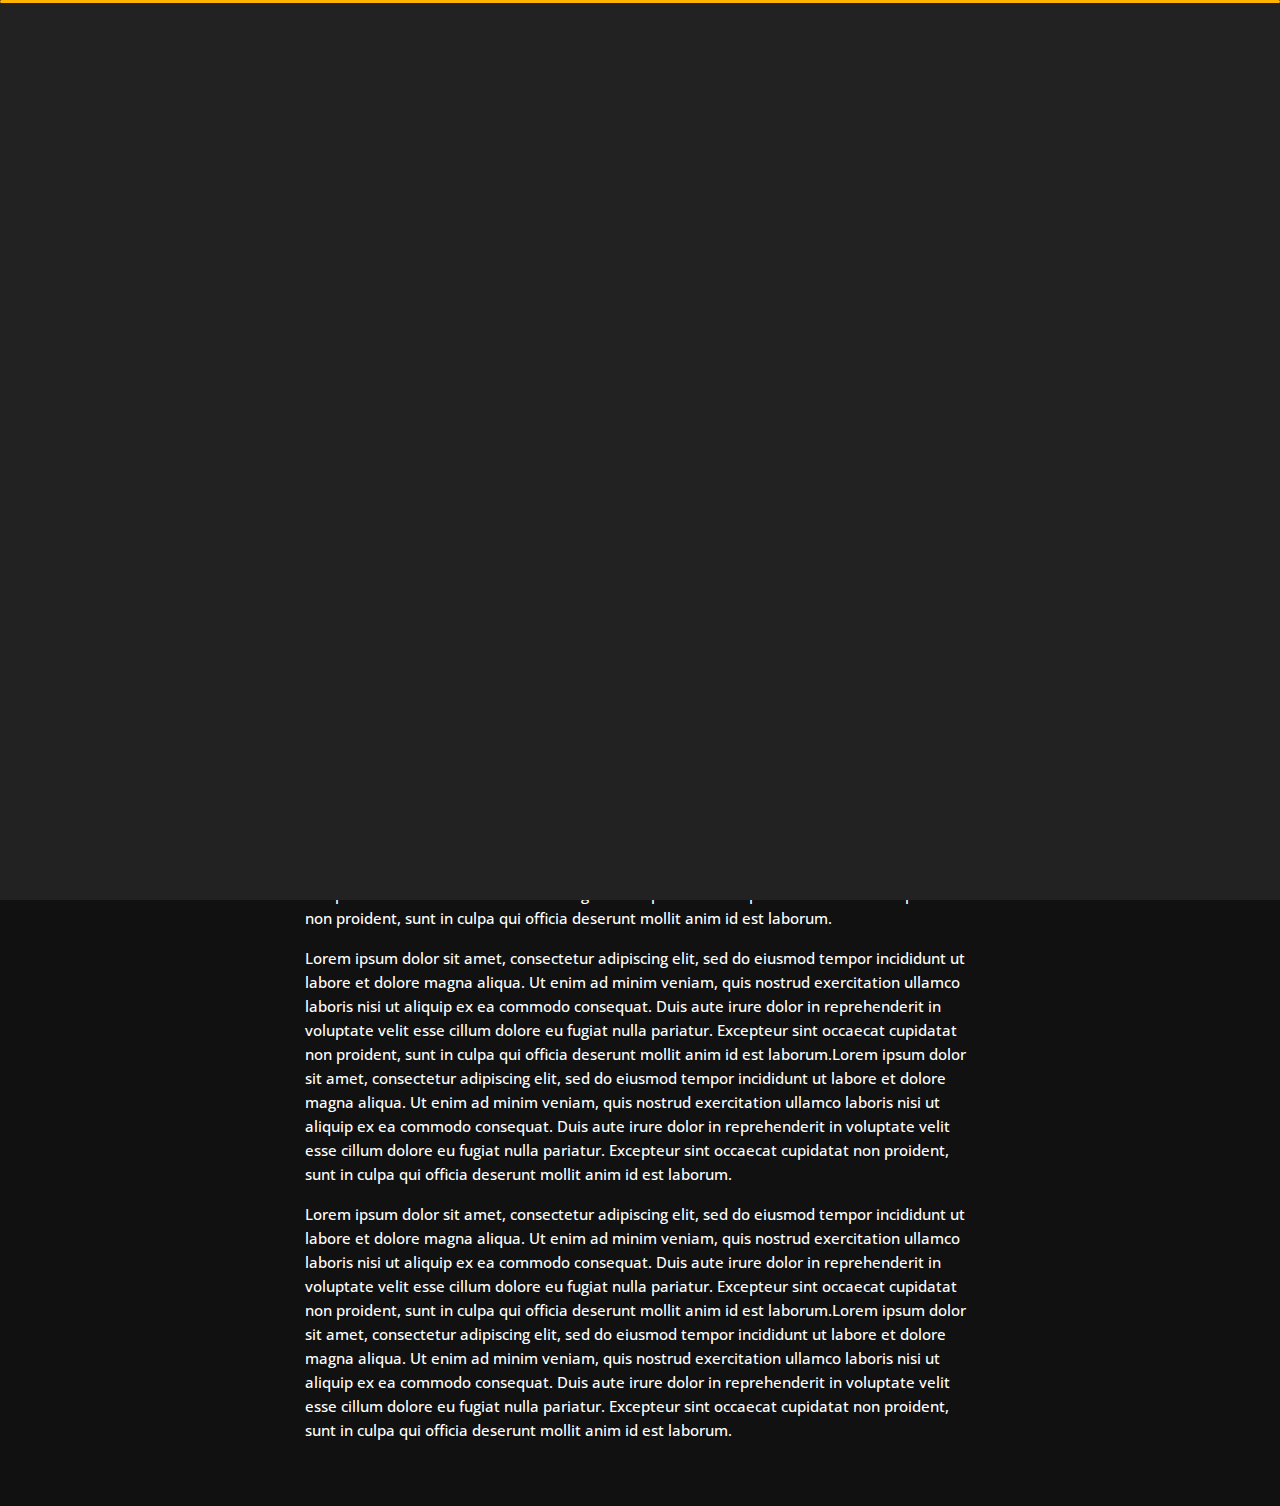
<file: blog-post.html>
<!DOCTYPE html>
<html lang="en">


<!-- Mirrored from slimhamdi.net/tunis/dark/blog-post.html by HTTrack Website Copier/3.x [XR&CO'2014], Mon, 04 Jan 2021 19:47:41 GMT -->

<head>
    <meta charset="utf-8">
    <title>Blog - Tunis Personal Portfolio</title>
    <meta name="viewport" content="width=device-width, initial-scale=1">

    <!-- Template Google Fonts -->
    <link href="https://fonts.googleapis.com/css?family=Poppins:400,400i,500,500i,600,600i,700,700i,800,800i,900,900i"
        rel="stylesheet">
    <link href="https://fonts.googleapis.com/css?family=Open+Sans:300,400,400i,600,600i,700" rel="stylesheet">

    <!-- Template CSS Files -->
    <link href="css/bootstrap.min.css" rel="stylesheet">
    <link href="css/preloader.min.css" rel="stylesheet">
    <link href="css/circle.css" rel="stylesheet">
    <link href="css/font-awesome.min.css" rel="stylesheet">
    <link href="css/fm.revealator.jquery.min.css" rel="stylesheet">
    <link href="css/style.css" rel="stylesheet">

    <!-- CSS Skin File -->
    <link href="css/skins/yellow.css" rel="stylesheet">

    <!-- Live Style Switcher - demo only -->
    <link rel="alternate stylesheet" type="text/css" title="blue" href="css/skins/blue.css" />
    <link rel="alternate stylesheet" type="text/css" title="green" href="css/skins/green.css" />
    <link rel="alternate stylesheet" type="text/css" title="yellow" href="css/skins/yellow.css" />
    <link rel="alternate stylesheet" type="text/css" title="blueviolet" href="css/skins/blueviolet.css" />
    <link rel="alternate stylesheet" type="text/css" title="goldenrod" href="css/skins/goldenrod.css" />
    <link rel="alternate stylesheet" type="text/css" title="magenta" href="css/skins/magenta.css" />
    <link rel="alternate stylesheet" type="text/css" title="orange" href="css/skins/orange.css" />
    <link rel="alternate stylesheet" type="text/css" title="purple" href="css/skins/purple.css" />
    <link rel="alternate stylesheet" type="text/css" title="red" href="css/skins/red.css" />
    <link rel="alternate stylesheet" type="text/css" title="yellowgreen" href="css/skins/yellowgreen.css" />
    <link rel="stylesheet" type="text/css" href="css/styleswitcher.css" />

    <!-- Modernizr JS File -->
    <script src="js/modernizr.custom.js"></script>
</head>

<body class="blog-post">
    <!-- Live Style Switcher Starts - demo only -->
    <div id="switcher" class="">
        <div class="content-switcher">
            <h4>STYLE SWITCHER</h4>
            <ul>
                <li>
                    <a href="#" onclick="setActiveStyleSheet('purple');" title="purple" class="color"><img
                            src="img/styleswitcher/purple.png" alt="purple" /></a>
                </li>
                <li>
                    <a href="#" onclick="setActiveStyleSheet('red');" title="red" class="color"><img
                            src="img/styleswitcher/red.png" alt="red" /></a>
                </li>
                <li>
                    <a href="#" onclick="setActiveStyleSheet('blueviolet');" title="blueviolet" class="color"><img
                            src="img/styleswitcher/blueviolet.png" alt="blueviolet" /></a>
                </li>
                <li>
                    <a href="#" onclick="setActiveStyleSheet('blue');" title="blue" class="color"><img
                            src="img/styleswitcher/blue.png" alt="blue" /></a>
                </li>
                <li>
                    <a href="#" onclick="setActiveStyleSheet('goldenrod');" title="goldenrod" class="color"><img
                            src="img/styleswitcher/goldenrod.png" alt="goldenrod" /></a>
                </li>
                <li>
                    <a href="#" onclick="setActiveStyleSheet('magenta');" title="magenta" class="color"><img
                            src="img/styleswitcher/magenta.png" alt="magenta" /></a>
                </li>
                <li>
                    <a href="#" onclick="setActiveStyleSheet('yellowgreen');" title="yellowgreen" class="color"><img
                            src="img/styleswitcher/yellowgreen.png" alt="yellowgreen" /></a>
                </li>
                <li>
                    <a href="#" onclick="setActiveStyleSheet('orange');" title="orange" class="color"><img
                            src="img/styleswitcher/orange.png" alt="orange" /></a>
                </li>
                <li>
                    <a href="#" onclick="setActiveStyleSheet('green');" title="green" class="color"><img
                            src="img/styleswitcher/green.png" alt="green" /></a>
                </li>
                <li>
                    <a href="#" onclick="setActiveStyleSheet('yellow');" title="yellow" class="color"><img
                            src="img/styleswitcher/yellow.png" alt="yellow" /></a>
                </li>
            </ul>
            <a href="https://agencysamir.netlify.app/" target="black" class="waves-effect waves-light font-weight-700 purchase"><i
                    class="fa fa-shopping-cart"></i>
                Purchase</a>
            <!-- <a href="https://themeforest.net/item/tunis-personal-portfolio/26761598?irgwc=1&amp;clickid=UBs0rDX6YxyJWfewUx0Mo3E1UkiwozXD10XATw0&amp;iradid=275988&amp;irpid=1327395&amp;iradtype=ONLINE_TRACKING_LINK&amp;irmptype=mediapartner&amp;mp_value1=&amp;utm_campaign=af_impact_radius_1327395&amp;utm_medium=affiliate&amp;utm_source=impact_radius" class="waves-effect waves-light font-weight-700 purchase"><i class="fa fa-shopping-cart"></i> Purchase</a> -->
            <div id="hideSwitcher">&times;</div>
        </div>
    </div>
    <div id="showSwitcher" class="styleSecondColor"><i class="fa fa-cog fa-spin"></i></div>
    <!-- Live Style Switcher Ends - demo only -->
    <!-- Header Starts -->
    <header class="header" id="navbar-collapse-toggle">
        <!-- Fixed Navigation Starts -->
        <ul class="icon-menu d-none d-lg-block revealator-slideup revealator-once revealator-delay1">
            <li class="icon-box">
                <i class="fa fa-home"></i>
                <a href="index.html">
                    <h2>Home</h2>
                </a>
            </li>
            <li class="icon-box">
                <i class="fa fa-user"></i>
                <a href="about.html">
                    <h2>About</h2>
                </a>
            </li>
            <li class="icon-box">
                <i class="fa fa-briefcase"></i>
                <a href="portfolio.html">
                    <h2>Portfolio</h2>
                </a>
            </li>
            <li class="icon-box">
                <i class="fa fa-envelope-open"></i>
                <a href="contact.html">
                    <h2>Contact</h2>
                </a>
            </li>
            <li class="icon-box active">
                <i class="fa fa-comments"></i>
                <a href="blog.html">
                    <h2>Blog</h2>
                </a>
            </li>
        </ul>
        <!-- Fixed Navigation Ends -->
        <!-- Mobile Menu Starts -->
        <nav role="navigation" class="d-block d-lg-none">
            <div id="menuToggle">
                <input type="checkbox" />
                <span></span>
                <span></span>
                <span></span>
                <ul class="list-unstyled" id="menu">
                    <li><a href="index.html"><i class="fa fa-home"></i><span>Home</span></a></li>
                    <li><a href="about.html"><i class="fa fa-user"></i><span>About</span></a></li>
                    <li><a href="portfolio.html"><i class="fa fa-folder-open"></i><span>Portfolio</span></a></li>
                    <li><a href="contact.html"><i class="fa fa-envelope-open"></i><span>Contact</span></a></li>
                    <li class="active"><a href="blog.html"><i class="fa fa-comments"></i><span>Blog</span></a></li>
                </ul>
            </div>
        </nav>
        <!-- Mobile Menu Ends -->
    </header>
    <!-- Header Ends -->
    <!-- Page Title Starts -->
    <section class="title-section text-left text-sm-center revealator-slideup revealator-once revealator-delay1">
        <h1>my <span>blog</span></h1>
        <span class="title-bg">posts</span>
    </section>
    <!-- Page Title Ends -->
    <!-- Main Content Starts -->
    <section class="main-content revealator-slideup revealator-once revealator-delay1">
        <div class="container">
            <div class="row">
                <!-- Article Starts -->
                <article class="col-12">
                    <!-- Meta Starts -->
                    <div class="meta open-sans-font">
                        <span><i class="fa fa-user"></i>Rowaida</span>
                        <span class="date"><i class="fa fa-calendar"></i> 9 January 2020</span>
                        <span><i class="fa fa-tags"></i> php, business, economy, design</span>
                    </div>
                    <!-- Meta Ends -->
                    <!-- Article Content Starts -->
                    <h1 class="text-uppercase text-capitalize">Everything You Need to Know About Web Accessibility</h1>
                    <img src="img/blog/blog-post-1.jpg" class="img-fluid" alt="Blog image" />
                    <div class="blog-excerpt open-sans-font pb-5">
                        <p>Lorem ipsum dolor sit amet, consectetur adipiscing elit, sed do eiusmod tempor incididunt ut
                            labore et dolore magna aliqua. Ut enim ad minim veniam, quis nostrud exercitation ullamco
                            laboris nisi ut aliquip ex ea commodo consequat.
                            Duis aute irure dolor in reprehenderit in voluptate velit esse cillum dolore eu fugiat nulla
                            pariatur. Excepteur sint occaecat cupidatat non proident, sunt in culpa qui officia deserunt
                            mollit anim id est laborum.</p>
                        <p>Lorem ipsum dolor sit amet, consectetur adipiscing elit, sed do eiusmod tempor incididunt ut
                            labore et dolore magna aliqua. Ut enim ad minim veniam, quis nostrud exercitation ullamco
                            laboris nisi ut aliquip ex ea commodo consequat.
                            Duis aute irure dolor in reprehenderit in voluptate velit esse cillum dolore eu fugiat nulla
                            pariatur. Excepteur sint occaecat cupidatat non proident, sunt in culpa qui officia deserunt
                            mollit anim id est laborum.Lorem ipsum
                            dolor sit amet, consectetur adipiscing elit, sed do eiusmod tempor incididunt ut labore et
                            dolore magna aliqua. Ut enim ad minim veniam, quis nostrud exercitation ullamco laboris nisi
                            ut aliquip ex ea commodo consequat. Duis
                            aute irure dolor in reprehenderit in voluptate velit esse cillum dolore eu fugiat nulla
                            pariatur. Excepteur sint occaecat cupidatat non proident, sunt in culpa qui officia deserunt
                            mollit anim id est laborum.</p>
                        <p>Lorem ipsum dolor sit amet, consectetur adipiscing elit, sed do eiusmod tempor incididunt ut
                            labore et dolore magna aliqua. Ut enim ad minim veniam, quis nostrud exercitation ullamco
                            laboris nisi ut aliquip ex ea commodo consequat.
                            Duis aute irure dolor in reprehenderit in voluptate velit esse cillum dolore eu fugiat nulla
                            pariatur. Excepteur sint occaecat cupidatat non proident, sunt in culpa qui officia deserunt
                            mollit anim id est laborum.Lorem ipsum
                            dolor sit amet, consectetur adipiscing elit, sed do eiusmod tempor incididunt ut labore et
                            dolore magna aliqua. Ut enim ad minim veniam, quis nostrud exercitation ullamco laboris nisi
                            ut aliquip ex ea commodo consequat. Duis
                            aute irure dolor in reprehenderit in voluptate velit esse cillum dolore eu fugiat nulla
                            pariatur. Excepteur sint occaecat cupidatat non proident, sunt in culpa qui officia deserunt
                            mollit anim id est laborum.</p>
                    </div>
                    <!-- Article Content Ends -->
                </article>
                <!-- Article Ends -->
            </div>
        </div>
    </section>
    <!-- Template JS Files -->
    <script src="js/jquery-3.5.0.min.js"></script>
    <script src="js/styleswitcher.js"></script>
    <script src="js/preloader.min.js"></script>
    <script src="js/fm.revealator.jquery.min.js"></script>
    <script src="js/imagesloaded.pkgd.min.js"></script>
    <script src="js/masonry.pkgd.min.js"></script>
    <script src="js/classie.js"></script>
    <script src="js/cbpGridGallery.js"></script>
    <script src="js/jquery.hoverdir.js"></script>
    <script src="js/popper.min.js"></script>
    <script src="js/bootstrap.js"></script>
    <script src="js/custom.js"></script>

</body>


<!-- Mirrored from slimhamdi.net/tunis/dark/blog-post.html by HTTrack Website Copier/3.x [XR&CO'2014], Mon, 04 Jan 2021 19:47:41 GMT -->

</html>
</file>
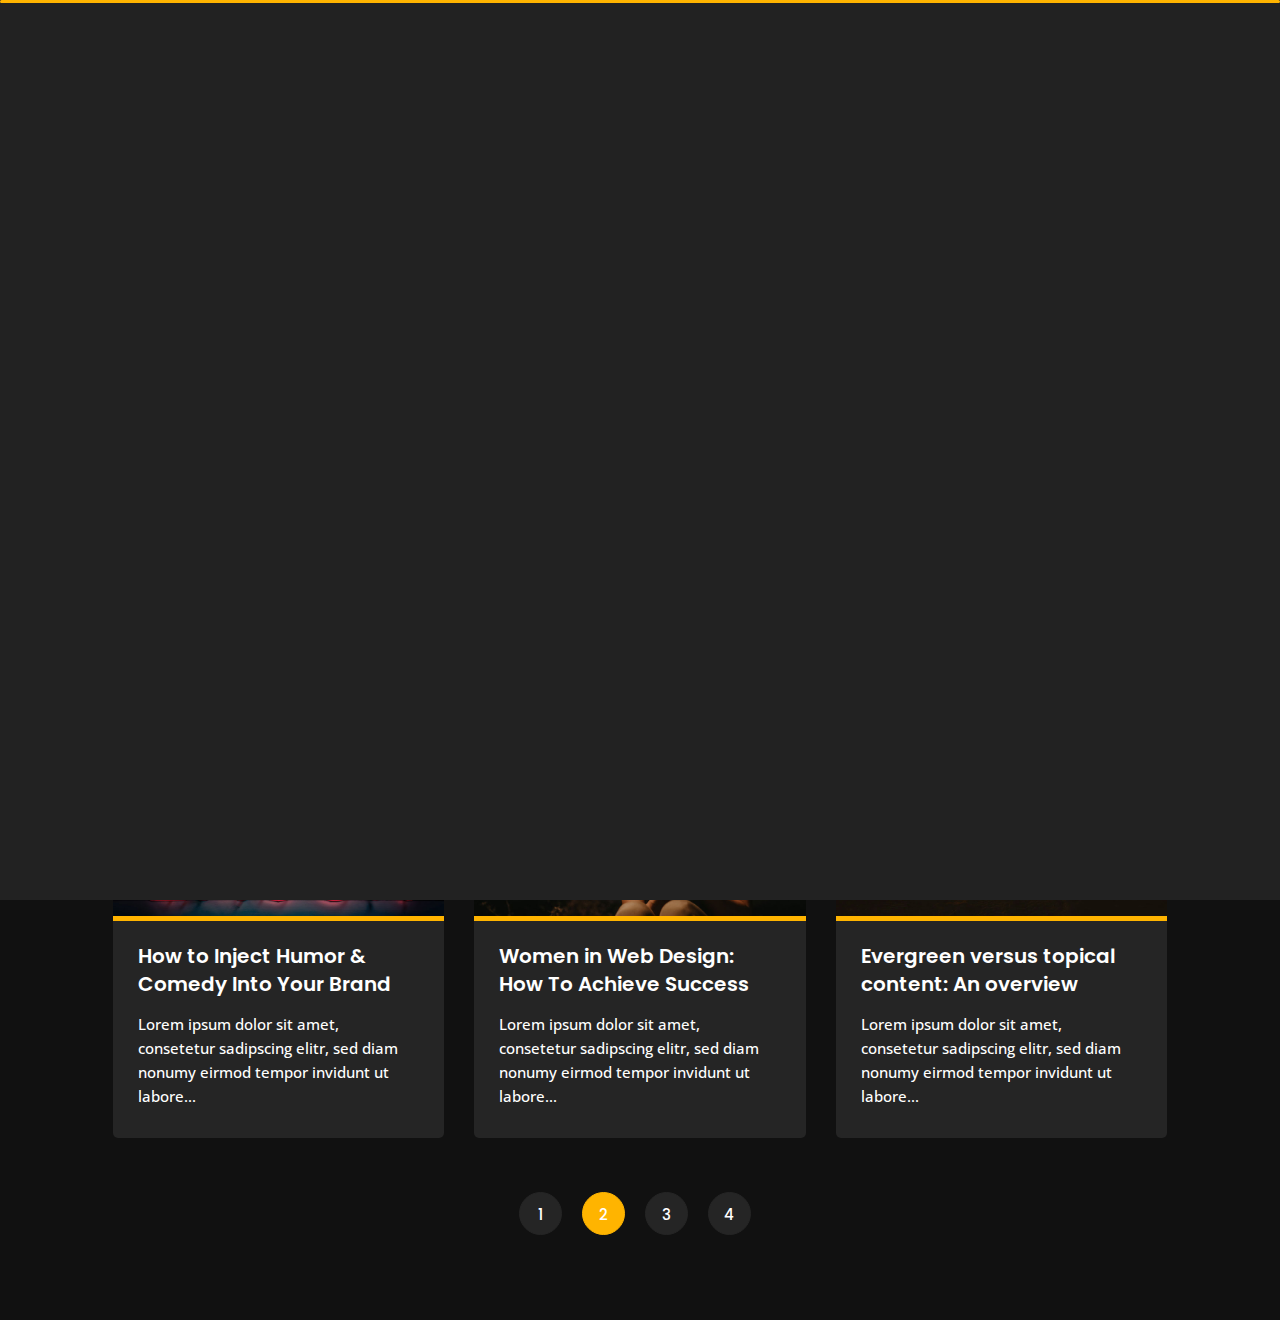
<file: blog.html>
﻿<!DOCTYPE html>
<html lang="en">


<!-- Mirrored from slimhamdi.net/tunis/dark/blog.html by HTTrack Website Copier/3.x [XR&CO'2014], Mon, 04 Jan 2021 19:46:28 GMT -->
<head>
    <meta charset="utf-8">
    <title>Blog - Tunis Personal Portfolio</title>
    <meta name="viewport" content="width=device-width, initial-scale=1">

    <!-- Template Google Fonts -->
    <link href="https://fonts.googleapis.com/css?family=Poppins:400,400i,500,500i,600,600i,700,700i,800,800i,900,900i" rel="stylesheet">
    <link href="https://fonts.googleapis.com/css?family=Open+Sans:300,400,400i,600,600i,700" rel="stylesheet">

    <!-- Template CSS Files -->
    <link href="css/bootstrap.min.css" rel="stylesheet">
    <link href="css/preloader.min.css" rel="stylesheet">
    <link href="css/circle.css" rel="stylesheet">
    <link href="css/font-awesome.min.css" rel="stylesheet">
    <link href="css/fm.revealator.jquery.min.css" rel="stylesheet">
    <link href="css/style.css" rel="stylesheet">

    <!-- CSS Skin File -->
    <link href="css/skins/yellow.css" rel="stylesheet">

    <!-- Live Style Switcher - demo only -->
    <link rel="alternate stylesheet" type="text/css" title="blue" href="css/skins/blue.css" />
    <link rel="alternate stylesheet" type="text/css" title="green" href="css/skins/green.css" />
    <link rel="alternate stylesheet" type="text/css" title="yellow" href="css/skins/yellow.css" />
    <link rel="alternate stylesheet" type="text/css" title="blueviolet" href="css/skins/blueviolet.css" />
    <link rel="alternate stylesheet" type="text/css" title="goldenrod" href="css/skins/goldenrod.css" />
    <link rel="alternate stylesheet" type="text/css" title="magenta" href="css/skins/magenta.css" />
    <link rel="alternate stylesheet" type="text/css" title="orange" href="css/skins/orange.css" />
    <link rel="alternate stylesheet" type="text/css" title="purple" href="css/skins/purple.css" />
    <link rel="alternate stylesheet" type="text/css" title="red" href="css/skins/red.css" />
    <link rel="alternate stylesheet" type="text/css" title="yellowgreen" href="css/skins/yellowgreen.css" />
    <link rel="stylesheet" type="text/css" href="css/styleswitcher.css" />

    <!-- Modernizr JS File -->
    <script src="js/modernizr.custom.js"></script>
</head>

<body class="blog">
<!-- Live Style Switcher Starts - demo only -->
<div id="switcher" class="">
    <div class="content-switcher">
        <h4>STYLE SWITCHER</h4>
        <ul>
            <li>
                <a href="#" onclick="setActiveStyleSheet('purple');" title="purple" class="color"><img src="img/styleswitcher/purple.png" alt="purple"/></a>
            </li>
            <li>
                <a href="#" onclick="setActiveStyleSheet('red');" title="red" class="color"><img src="img/styleswitcher/red.png" alt="red"/></a>
            </li>
            <li>
                <a href="#" onclick="setActiveStyleSheet('blueviolet');" title="blueviolet" class="color"><img src="img/styleswitcher/blueviolet.png" alt="blueviolet"/></a>
            </li>
            <li>
                <a href="#" onclick="setActiveStyleSheet('blue');" title="blue" class="color"><img src="img/styleswitcher/blue.png" alt="blue"/></a>
            </li>
            <li>
                <a href="#" onclick="setActiveStyleSheet('goldenrod');" title="goldenrod" class="color"><img src="img/styleswitcher/goldenrod.png" alt="goldenrod"/></a>
            </li>
            <li>
                <a href="#" onclick="setActiveStyleSheet('magenta');" title="magenta" class="color"><img src="img/styleswitcher/magenta.png" alt="magenta"/></a>
            </li>
            <li>
                <a href="#" onclick="setActiveStyleSheet('yellowgreen');" title="yellowgreen" class="color"><img src="img/styleswitcher/yellowgreen.png" alt="yellowgreen"/></a>
            </li>
            <li>
                <a href="#" onclick="setActiveStyleSheet('orange');" title="orange" class="color"><img src="img/styleswitcher/orange.png" alt="orange"/></a>
            </li>
            <li>
                <a href="#" onclick="setActiveStyleSheet('green');" title="green" class="color"><img src="img/styleswitcher/green.png" alt="green"/></a>
            </li>
            <li>
                <a href="#" onclick="setActiveStyleSheet('yellow');" title="yellow" class="color"><img src="img/styleswitcher/yellow.png" alt="yellow"/></a>
            </li>
        </ul>
<a href="https://agencysamir.netlify.app/" target="black" class="waves-effect waves-light font-weight-700 purchase"><i
                    class="fa fa-shopping-cart"></i>
                Purchase</a>
        <!-- <a href="https://themeforest.net/item/tunis-personal-portfolio/26761598?irgwc=1&amp;clickid=UBs0rDX6YxyJWfewUx0Mo3E1UkiwozXD10XATw0&amp;iradid=275988&amp;irpid=1327395&amp;iradtype=ONLINE_TRACKING_LINK&amp;irmptype=mediapartner&amp;mp_value1=&amp;utm_campaign=af_impact_radius_1327395&amp;utm_medium=affiliate&amp;utm_source=impact_radius" class="waves-effect waves-light font-weight-700 purchase"><i class="fa fa-shopping-cart"></i> Purchase</a> -->
        <div id="hideSwitcher">&times;</div>
    </div>
</div>
<div id="showSwitcher" class="styleSecondColor"><i class="fa fa-cog fa-spin"></i></div>
<!-- Live Style Switcher Ends - demo only -->
<!-- Header Starts -->
<header class="header" id="navbar-collapse-toggle">
    <!-- Fixed Navigation Starts -->
    <ul class="icon-menu d-none d-lg-block revealator-slideup revealator-once revealator-delay1">
        <li class="icon-box">
            <i class="fa fa-home"></i>
            <a href="index.html">
                <h2>Home</h2>
            </a>
        </li>
        <li class="icon-box">
            <i class="fa fa-user"></i>
            <a href="about.html">
                <h2>About</h2>
            </a>
        </li>
        <li class="icon-box">
            <i class="fa fa-briefcase"></i>
            <a href="portfolio.html">
                <h2>Portfolio</h2>
            </a>
        </li>
        <li class="icon-box">
            <i class="fa fa-envelope-open"></i>
            <a href="contact.html">
                <h2>Contact</h2>
            </a>
        </li>
        <li class="icon-box active">
            <i class="fa fa-comments"></i>
            <a href="blog.html">
                <h2>Blog</h2>
            </a>
        </li>
    </ul>
    <!-- Fixed Navigation Ends -->
    <!-- Mobile Menu Starts -->
    <nav role="navigation" class="d-block d-lg-none">
        <div id="menuToggle">
            <input type="checkbox" />
            <span></span>
            <span></span>
            <span></span>
            <ul class="list-unstyled" id="menu">
                <li><a href="index.html"><i class="fa fa-home"></i><span>Home</span></a></li>
                <li><a href="about.html"><i class="fa fa-user"></i><span>About</span></a></li>
                <li><a href="portfolio.html"><i class="fa fa-folder-open"></i><span>Portfolio</span></a></li>
                <li><a href="contact.html"><i class="fa fa-envelope-open"></i><span>Contact</span></a></li>
                <li class="active"><a href="blog.html"><i class="fa fa-comments"></i><span>Blog</span></a></li>
            </ul>
        </div>
    </nav>
    <!-- Mobile Menu Ends -->
</header>
<!-- Header Ends -->
<!-- Page Title Starts -->
<section class="title-section text-left text-sm-center revealator-slideup revealator-once revealator-delay1">
    <h1>my <span>blog</span></h1>
    <span class="title-bg">posts</span>
</section>
<!-- Page Title Ends -->
<!-- Main Content Starts -->
<section class="main-content revealator-slideup revealator-once revealator-delay1">
    <div class="container">
        <!-- Articles Starts -->
        <div class="row">
            <!-- Article Starts -->
            <div class="col-12 col-md-6 col-lg-6 col-xl-4 mb-30">
                <article class="post-container">
                    <div class="post-thumb">
                        <a href="blog-post.html" class="d-block position-relative overflow-hidden">
                            <img src="img/blog/blog-post-1.jpg" class="img-fluid" alt="Blog Post">
                        </a>
                    </div>
                    <div class="post-content">
                        <div class="entry-header">
                            <h3><a href="blog-post.html">How to Own Your Audience by Creating an Email List</a></h3>
                        </div>
                        <div class="entry-content open-sans-font">
                            <p>Lorem ipsum dolor sit amet, consetetur sadipscing elitr, sed diam nonumy eirmod tempor invidunt ut labore...
                            </p>
                        </div>
                    </div>
                </article>
            </div>
            <!-- Article Ends -->
            <!-- Article Starts -->
            <div class="col-12 col-md-6 col-lg-6 col-xl-4 mb-30">
                <article class="post-container">
                    <div class="post-thumb">
                        <a href="blog-post.html" class="d-block position-relative overflow-hidden">
                            <img src="img/blog/blog-post-2.jpg" class="img-fluid" alt="">
                        </a>
                    </div>
                    <div class="post-content">
                        <div class="entry-header">
                            <h3><a href="blog-post.html">Top 10 Toolkits for Deep Learning in 2020</a></h3>
                        </div>
                        <div class="entry-content open-sans-font">
                            <p>Lorem ipsum dolor sit amet, consetetur sadipscing elitr, sed diam nonumy eirmod tempor invidunt ut labore...
                            </p>
                        </div>
                    </div>
                </article>
            </div>
            <!-- Article Ends -->
            <!-- Article Starts -->
            <div class="col-12 col-md-6 col-lg-6 col-xl-4 mb-30">
                <article class="post-container">
                    <div class="post-thumb">
                        <a href="blog-post.html" class="d-block position-relative overflow-hidden">
                            <img src="img/blog/blog-post-3.jpg" class="img-fluid" alt="">
                        </a>
                    </div>
                    <div class="post-content">
                        <div class="entry-header">
                            <h3><a href="blog-post.html">Everything You Need to Know About Web Accessibility</a></h3>
                        </div>
                        <div class="entry-content open-sans-font">
                            <p>Lorem ipsum dolor sit amet, consetetur sadipscing elitr, sed diam nonumy eirmod tempor invidunt ut labore...
                            </p>
                        </div>
                    </div>
                </article>
            </div>
            <!-- Article Ends -->
            <!-- Article Starts -->
            <div class="col-12 col-md-6 col-lg-6 col-xl-4 mb-30">
                <article class="post-container">
                    <div class="post-thumb">
                        <a href="blog-post.html" class="d-block position-relative overflow-hidden">
                            <img src="img/blog/blog-post-4.jpg" class="img-fluid" alt="">
                        </a>
                    </div>
                    <div class="post-content">
                        <div class="entry-header">
                            <h3><a href="blog-post.html">How to Inject Humor & Comedy Into Your Brand</a></h3>
                        </div>
                        <div class="entry-content open-sans-font">
                            <p>Lorem ipsum dolor sit amet, consetetur sadipscing elitr, sed diam nonumy eirmod tempor invidunt ut labore...
                            </p>
                        </div>
                    </div>
                </article>
            </div>
            <!-- Article Ends -->
            <!-- Article Starts -->
            <div class="col-12 col-md-6 col-lg-6 col-xl-4 mb-30">
                <article class="post-container">
                    <div class="post-thumb">
                        <a href="blog-post.html" class="d-block position-relative overflow-hidden">
                            <img src="img/blog/blog-post-5.jpg" class="img-fluid" alt="">
                        </a>
                    </div>
                    <div class="post-content">
                        <div class="entry-header">
                            <h3><a href="blog-post.html">Women in Web Design: How To Achieve Success</a></h3>
                        </div>
                        <div class="entry-content open-sans-font">
                            <p>Lorem ipsum dolor sit amet, consetetur sadipscing elitr, sed diam nonumy eirmod tempor invidunt ut labore...
                            </p>
                        </div>
                    </div>
                </article>
            </div>
            <!-- Article Ends -->
            <!-- Article Starts -->
            <div class="col-12 col-md-6 col-lg-6 col-xl-4 mb-30">
                <article class="post-container">
                    <div class="post-thumb">
                        <a href="blog-post.html" class="d-block position-relative overflow-hidden">
                            <img src="img/blog/blog-post-6.jpg" class="img-fluid" alt="">
                        </a>
                    </div>
                    <div class="post-content">
                        <div class="entry-header">
                            <h3><a href="blog-post.html">Evergreen versus topical content: An overview</a></h3>
                        </div>
                        <div class="entry-content open-sans-font">
                            <p>Lorem ipsum dolor sit amet, consetetur sadipscing elitr, sed diam nonumy eirmod tempor invidunt ut labore...
                            </p>
                        </div>
                    </div>
                </article>
            </div>
            <!-- Article Ends -->
            <!-- Pagination Starts -->
            <div class="col-12 mt-4">
                <nav aria-label="Page navigation example">
                    <ul class="pagination justify-content-center mb-0">
                        <li class="page-item"><a class="page-link" href="#">1</a></li>
                        <li class="page-item active"><a class="page-link" href="#">2</a></li>
                        <li class="page-item"><a class="page-link" href="#">3</a></li>
                        <li class="page-item"><a class="page-link" href="#">4</a></li>
                    </ul>
                </nav>
            </div>
            <!-- Pagination Ends -->
        </div>
        <!-- Articles Ends -->
    </div>

</section>

<!-- Template JS Files -->
<script src="js/jquery-3.5.0.min.js"></script>
<script src="js/styleswitcher.js"></script>
<script src="js/preloader.min.js"></script>
<script src="js/fm.revealator.jquery.min.js"></script>
<script src="js/imagesloaded.pkgd.min.js"></script>
<script src="js/masonry.pkgd.min.js"></script>
<script src="js/classie.js"></script>
<script src="js/cbpGridGallery.js"></script>
<script src="js/jquery.hoverdir.js"></script>
<script src="js/popper.min.js"></script>
<script src="js/bootstrap.js"></script>
<script src="js/custom.js"></script>

</body>


<!-- Mirrored from slimhamdi.net/tunis/dark/blog.html by HTTrack Website Copier/3.x [XR&CO'2014], Mon, 04 Jan 2021 19:46:46 GMT -->
</html>
</file>
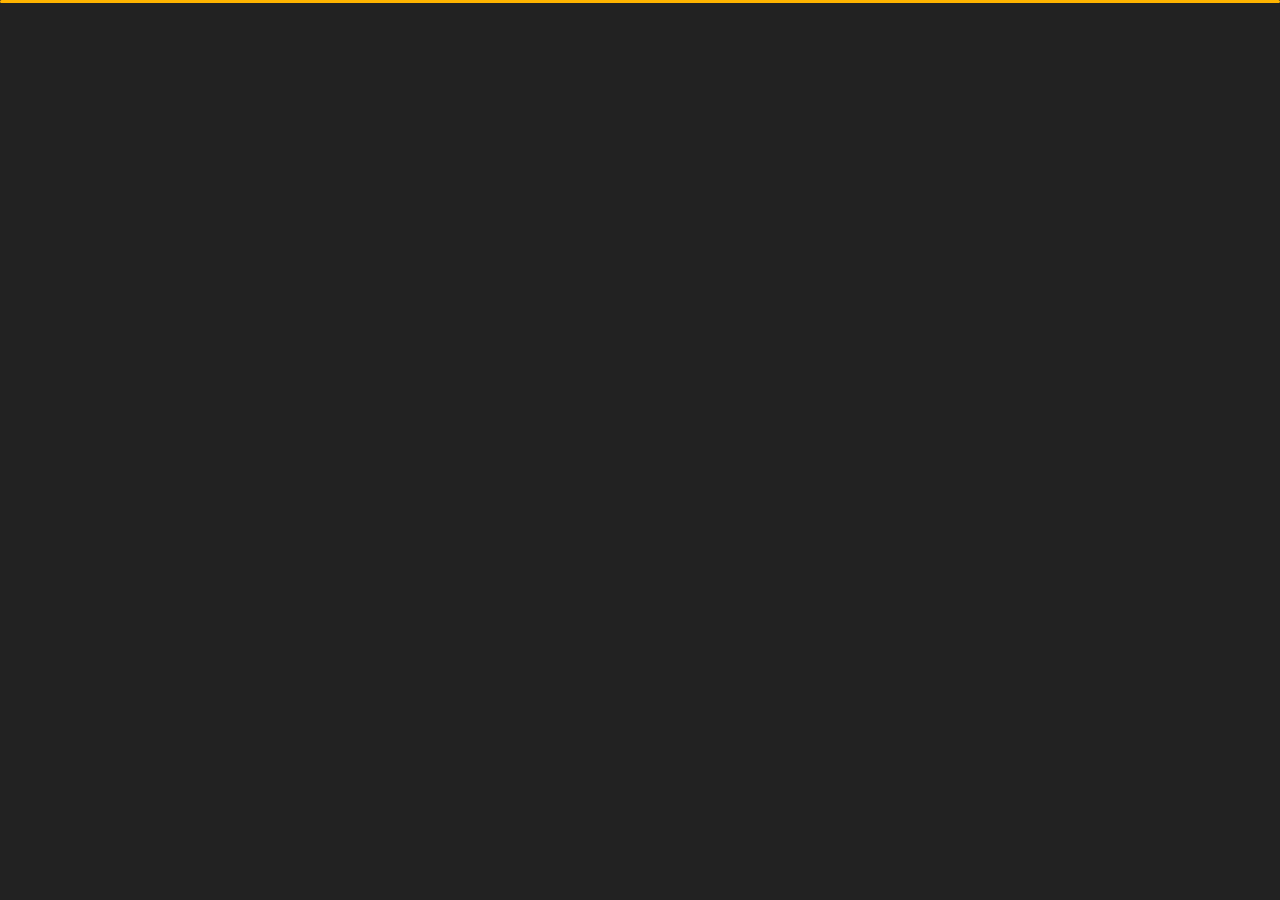
<file: contact.html>
<!DOCTYPE html>
<html lang="en">


<!-- Mirrored from slimhamdi.net/tunis/dark/contact.html by HTTrack Website Copier/3.x [XR&CO'2014], Mon, 04 Jan 2021 19:46:28 GMT -->

<head>
    <meta charset="utf-8">
    <title>Contact - Tunis Personal Portfolio</title>
    <meta name="viewport" content="width=device-width, initial-scale=1">

    <!-- Template Google Fonts -->
    <link href="https://fonts.googleapis.com/css?family=Poppins:400,400i,500,500i,600,600i,700,700i,800,800i,900,900i"
        rel="stylesheet">
    <link href="https://fonts.googleapis.com/css?family=Open+Sans:300,400,400i,600,600i,700" rel="stylesheet">

    <!-- Template CSS Files -->
    <link href="css/bootstrap.min.css" rel="stylesheet">
    <link href="css/preloader.min.css" rel="stylesheet">
    <link href="css/circle.css" rel="stylesheet">
    <link href="css/font-awesome.min.css" rel="stylesheet">
    <link href="css/fm.revealator.jquery.min.css" rel="stylesheet">
    <link href="css/style.css" rel="stylesheet">

    <!-- CSS Skin File -->
    <link href="css/skins/yellow.css" rel="stylesheet">

    <!-- Live Style Switcher - demo only -->
    <link rel="alternate stylesheet" type="text/css" title="blue" href="css/skins/blue.css" />
    <link rel="alternate stylesheet" type="text/css" title="green" href="css/skins/green.css" />
    <link rel="alternate stylesheet" type="text/css" title="yellow" href="css/skins/yellow.css" />
    <link rel="alternate stylesheet" type="text/css" title="blueviolet" href="css/skins/blueviolet.css" />
    <link rel="alternate stylesheet" type="text/css" title="goldenrod" href="css/skins/goldenrod.css" />
    <link rel="alternate stylesheet" type="text/css" title="magenta" href="css/skins/magenta.css" />
    <link rel="alternate stylesheet" type="text/css" title="orange" href="css/skins/orange.css" />
    <link rel="alternate stylesheet" type="text/css" title="purple" href="css/skins/purple.css" />
    <link rel="alternate stylesheet" type="text/css" title="red" href="css/skins/red.css" />
    <link rel="alternate stylesheet" type="text/css" title="yellowgreen" href="css/skins/yellowgreen.css" />
    <link rel="stylesheet" type="text/css" href="css/styleswitcher.css" />

    <!-- Modernizr JS File -->
    <script src="js/modernizr.custom.js"></script>
</head>

<body class="contact">
    <!-- Live Style Switcher Starts - demo only -->
    <div id="switcher" class="">
        <div class="content-switcher">
            <h4>STYLE SWITCHER</h4>
            <ul>
                <li>
                    <a href="#" onclick="setActiveStyleSheet('purple');" title="purple" class="color"><img
                            src="img/styleswitcher/purple.png" alt="purple" /></a>
                </li>
                <li>
                    <a href="#" onclick="setActiveStyleSheet('red');" title="red" class="color"><img
                            src="img/styleswitcher/red.png" alt="red" /></a>
                </li>
                <li>
                    <a href="#" onclick="setActiveStyleSheet('blueviolet');" title="blueviolet" class="color"><img
                            src="img/styleswitcher/blueviolet.png" alt="blueviolet" /></a>
                </li>
                <li>
                    <a href="#" onclick="setActiveStyleSheet('blue');" title="blue" class="color"><img
                            src="img/styleswitcher/blue.png" alt="blue" /></a>
                </li>
                <li>
                    <a href="#" onclick="setActiveStyleSheet('goldenrod');" title="goldenrod" class="color"><img
                            src="img/styleswitcher/goldenrod.png" alt="goldenrod" /></a>
                </li>
                <li>
                    <a href="#" onclick="setActiveStyleSheet('magenta');" title="magenta" class="color"><img
                            src="img/styleswitcher/magenta.png" alt="magenta" /></a>
                </li>
                <li>
                    <a href="#" onclick="setActiveStyleSheet('yellowgreen');" title="yellowgreen" class="color"><img
                            src="img/styleswitcher/yellowgreen.png" alt="yellowgreen" /></a>
                </li>
                <li>
                    <a href="#" onclick="setActiveStyleSheet('orange');" title="orange" class="color"><img
                            src="img/styleswitcher/orange.png" alt="orange" /></a>
                </li>
                <li>
                    <a href="#" onclick="setActiveStyleSheet('green');" title="green" class="color"><img
                            src="img/styleswitcher/green.png" alt="green" /></a>
                </li>
                <li>
                    <a href="#" onclick="setActiveStyleSheet('yellow');" title="yellow" class="color"><img
                            src="img/styleswitcher/yellow.png" alt="yellow" /></a>
                </li>
            </ul>

            <a href="https://agencysamir.netlify.app/"target="black" class="waves-effect waves-light font-weight-700 purchase"><i
                    class="fa fa-shopping-cart"></i>
                Purchase</a>
            <!-- <a href="https://themeforest.net/item/tunis-personal-portfolio/26761598?irgwc=1&amp;clickid=UBs0rDX6YxyJWfewUx0Mo3E1UkiwozXD10XATw0&amp;iradid=275988&amp;irpid=1327395&amp;iradtype=ONLINE_TRACKING_LINK&amp;irmptype=mediapartner&amp;mp_value1=&amp;utm_campaign=af_impact_radius_1327395&amp;utm_medium=affiliate&amp;utm_source=impact_radius"
                class="waves-effect waves-light font-weight-700 purchase"><i class="fa fa-shopping-cart"></i>
                Purchase</a> -->
            <div id="hideSwitcher">&times;</div>
        </div>
    </div>
    <div id="showSwitcher" class="styleSecondColor"><i class="fa fa-cog fa-spin"></i></div>
    <!-- Live Style Switcher Ends - demo only -->
    <!-- Header Starts -->
    <header class="header" id="navbar-collapse-toggle">
        <!-- Fixed Navigation Starts -->
        <ul class="icon-menu d-none d-lg-block revealator-slideup revealator-once revealator-delay1">
            <li class="icon-box">
                <i class="fa fa-home"></i>
                <a href="index.html">
                    <h2>Home</h2>
                </a>
            </li>
            <li class="icon-box">
                <i class="fa fa-user"></i>
                <a href="about.html">
                    <h2>About</h2>
                </a>
            </li>
            <li class="icon-box">
                <i class="fa fa-briefcase"></i>
                <a href="portfolio.html">
                    <h2>Portfolio</h2>
                </a>
            </li>
            <li class="icon-box active">
                <i class="fa fa-envelope-open"></i>
                <a href="contact.html">
                    <h2>Contact</h2>
                </a>
            </li>
            <li class="icon-box">
                <i class="fa fa-comments"></i>
                <a href="blog.html">
                    <h2>Blog</h2>
                </a>
            </li>
        </ul>
        <!-- Fixed Navigation Ends -->
        <!-- Mobile Menu Starts -->
        <nav role="navigation" class="d-block d-lg-none">
            <div id="menuToggle">
                <input type="checkbox" />
                <span></span>
                <span></span>
                <span></span>
                <ul class="list-unstyled" id="menu">
                    <li><a href="index.html"><i class="fa fa-home"></i><span>Home</span></a></li>
                    <li><a href="about.html"><i class="fa fa-user"></i><span>About</span></a></li>
                    <li><a href="portfolio.html"><i class="fa fa-folder-open"></i><span>Portfolio</span></a></li>
                    <li class="active"><a href="contact.html"><i
                                class="fa fa-envelope-open"></i><span>Contact</span></a></li>
                    <li><a href="blog.html"><i class="fa fa-comments"></i><span>Blog</span></a></li>
                </ul>
            </div>
        </nav>
        <!-- Mobile Menu Ends -->
    </header>
    <!-- Header Ends -->
    <!-- Page Title Starts -->
    <section class="title-section text-left text-sm-center revealator-slideup revealator-once revealator-delay1">
        <h1>get in <span>touch</span></h1>
        <span class="title-bg">contact</span>
    </section>
    <!-- Page Title Ends -->
    <!-- Main Content Starts -->
    <section class="main-content revealator-slideup revealator-once revealator-delay1">
        <div class="container">
            <div class="row">
                <!-- Left Side Starts -->
                <div class="col-12 col-lg-4">
                    <h3 class="text-uppercase custom-title mb-0 ft-wt-600 pb-3">Don't be shy !</h3>
                    <p class="open-sans-font mb-3">Feel free to get in touch with me. I am always open to discussing new
                        projects, creative ideas or opportunities to be part of your visions.</p>
                    <p class="open-sans-font custom-span-contact position-relative">
                        <i class="fa fa-envelope-open position-absolute"></i>
                        <span class="d-block">mail me</span> rowydabarakat@gmail.com
                    </p>
                    <p class="open-sans-font custom-span-contact position-relative">
                        <i class="fa fa-phone-square position-absolute"></i>
                        <span class="d-block">call me</span>+201068105659
                    </p>
                    <ul class="social list-unstyled pt-1 mb-5">
                        <li class="facebook"><a title="Facebook" href="https://www.facebook.com/samir.redaeldesoky"
                                target="black"><i class="fa fa-facebook"></i></a>
                        </li>
                        <li class="twitter"><a title="Twitter" href="https://twitter.com/SamirRedaEldes?s=08"
                                target="black"><i class=" fa fa-twitter"></i></a>
                        </li>
                        <li class="youtube"><a title="Youtube" href="https://www.youtube.com/feed/my_videos"
                                target="black"><i class="fa fa-youtube"></i></a>
                        </li>
                        <li class="instagram"><a title="instagram" href="https://www.instagram.com/samirreda15/" target="black"><i
                                    class="fa fa-instagram"></i></a>
                        </li>
                    </ul>
                </div>
                <!-- Left Side Ends -->
                <!-- Contact Form Starts -->
                <div class="col-12 col-lg-8">
                    <form class="contactform" method="post"
                        action="http://slimhamdi.net/tunis/dark/php/process-form.php">
                        <div class="contactform">
                            <div class="row">
                                <div class="col-12 col-md-4">
                                    <input type="text" name="name" placeholder="YOUR NAME">
                                </div>
                                <div class="col-12 col-md-4">
                                    <input type="email" name="email" placeholder="YOUR EMAIL">
                                </div>
                                <div class="col-12 col-md-4">
                                    <input type="text" name="subject" placeholder="YOUR SUBJECT">
                                </div>
                                <div class="col-12">
                                    <textarea name="message" placeholder="YOUR MESSAGE"></textarea>
                                    <button type="submit" class="btn btn-contact">Send Message</button>
                                </div>
                                <div class="col-12 form-message">
                                    <span class="output_message text-center font-weight-600 text-uppercase"></span>
                                </div>
                            </div>
                        </div>
                    </form>
                </div>
                <!-- Contact Form Ends -->
            </div>
        </div>

    </section>
    <!-- Template JS Files -->
    <script src="js/jquery-3.5.0.min.js"></script>
    <script src="js/styleswitcher.js"></script>
    <script src="js/preloader.min.js"></script>
    <script src="js/fm.revealator.jquery.min.js"></script>
    <script src="js/imagesloaded.pkgd.min.js"></script>
    <script src="js/masonry.pkgd.min.js"></script>
    <script src="js/classie.js"></script>
    <script src="js/cbpGridGallery.js"></script>
    <script src="js/jquery.hoverdir.js"></script>
    <script src="js/popper.min.js"></script>
    <script src="js/bootstrap.js"></script>
    <script src="js/custom.js"></script>

</body>


<!-- Mirrored from slimhamdi.net/tunis/dark/contact.html by HTTrack Website Copier/3.x [XR&CO'2014], Mon, 04 Jan 2021 19:46:28 GMT -->

</html>
</file>
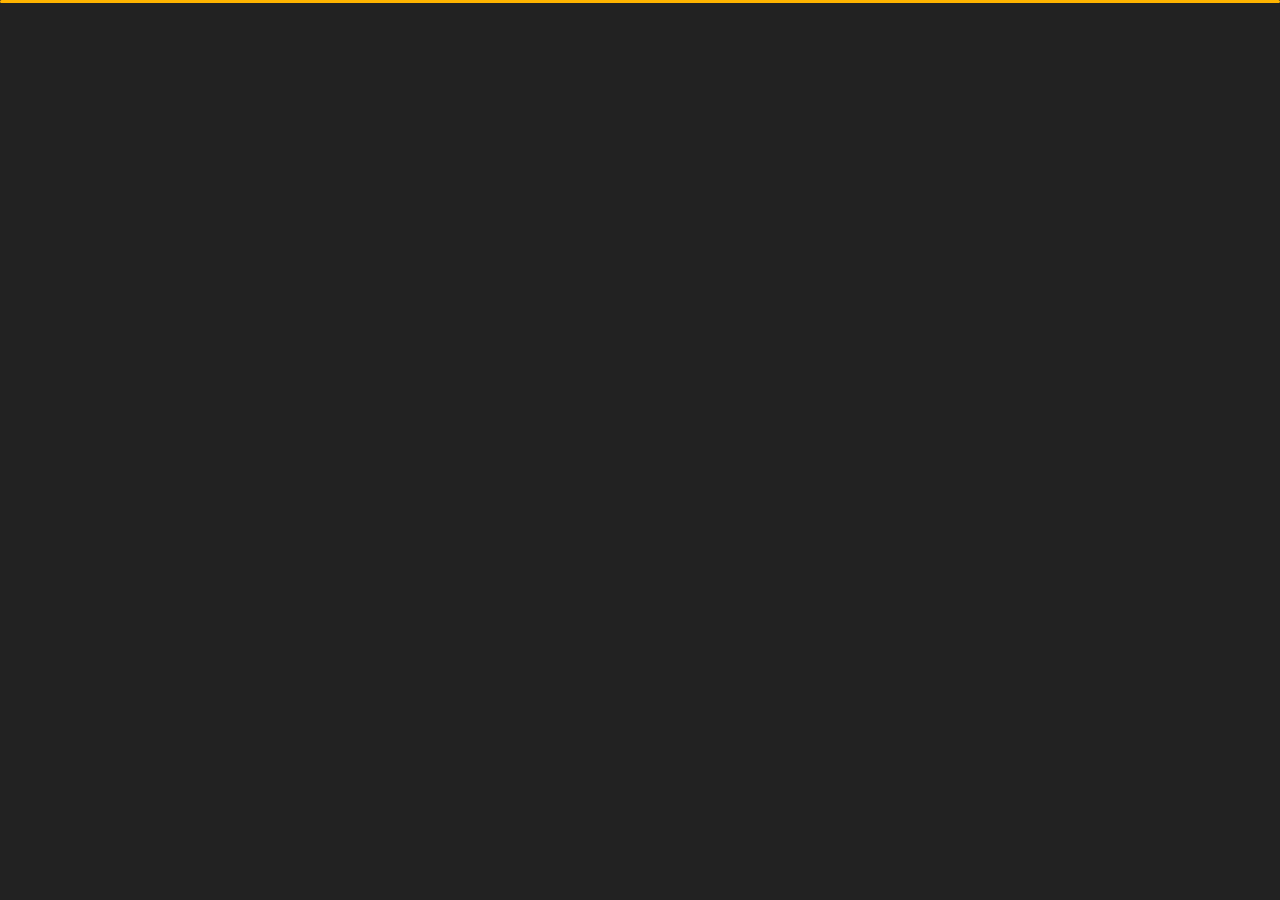
<file: portfolio.html>
<!DOCTYPE html>
<html lang="en">


<!-- Mirrored from slimhamdi.net/tunis/dark/portfolio.html by HTTrack Website Copier/3.x [XR&CO'2014], Mon, 04 Jan 2021 19:46:10 GMT -->

<head>
    <meta charset="utf-8">
    <title>Portfolio - Tunis Personal Portfolio</title>
    <meta name="viewport" content="width=device-width, initial-scale=1">

    <!-- Template Google Fonts -->
    <link href="https://fonts.googleapis.com/css?family=Poppins:400,400i,500,500i,600,600i,700,700i,800,800i,900,900i"
        rel="stylesheet">
    <link href="https://fonts.googleapis.com/css?family=Open+Sans:300,400,400i,600,600i,700" rel="stylesheet">

    <!-- Template CSS Files -->
    <link href="css/bootstrap.min.css" rel="stylesheet">
    <link href="css/preloader.min.css" rel="stylesheet">
    <link href="css/circle.css" rel="stylesheet">
    <link href="css/font-awesome.min.css" rel="stylesheet">
    <link href="css/fm.revealator.jquery.min.css" rel="stylesheet">
    <link href="css/style.css" rel="stylesheet">

    <!-- CSS Skin File -->
    <link href="css/skins/yellow.css" rel="stylesheet">

    <!-- Live Style Switcher - demo only -->
    <link rel="alternate stylesheet" type="text/css" title="blue" href="css/skins/blue.css" />
    <link rel="alternate stylesheet" type="text/css" title="green" href="css/skins/green.css" />
    <link rel="alternate stylesheet" type="text/css" title="yellow" href="css/skins/yellow.css" />
    <link rel="alternate stylesheet" type="text/css" title="blueviolet" href="css/skins/blueviolet.css" />
    <link rel="alternate stylesheet" type="text/css" title="goldenrod" href="css/skins/goldenrod.css" />
    <link rel="alternate stylesheet" type="text/css" title="magenta" href="css/skins/magenta.css" />
    <link rel="alternate stylesheet" type="text/css" title="orange" href="css/skins/orange.css" />
    <link rel="alternate stylesheet" type="text/css" title="purple" href="css/skins/purple.css" />
    <link rel="alternate stylesheet" type="text/css" title="red" href="css/skins/red.css" />
    <link rel="alternate stylesheet" type="text/css" title="yellowgreen" href="css/skins/yellowgreen.css" />
    <link rel="stylesheet" type="text/css" href="css/styleswitcher.css" />

    <!-- Modernizr JS File -->
    <script src="js/modernizr.custom.js"></script>
</head>

<body class="portfolio">
    <!-- Live Style Switcher Starts - demo only -->
    <div id="switcher" class="">
        <div class="content-switcher">
            <h4>STYLE SWITCHER</h4>
            <ul>
                <li>
                    <a href="#" onclick="setActiveStyleSheet('purple');" title="purple" class="color"><img
                            src="img/styleswitcher/purple.png" alt="purple" /></a>
                </li>
                <li>
                    <a href="#" onclick="setActiveStyleSheet('red');" title="red" class="color"><img
                            src="img/styleswitcher/red.png" alt="red" /></a>
                </li>
                <li>
                    <a href="#" onclick="setActiveStyleSheet('blueviolet');" title="blueviolet" class="color"><img
                            src="img/styleswitcher/blueviolet.png" alt="blueviolet" /></a>
                </li>
                <li>
                    <a href="#" onclick="setActiveStyleSheet('blue');" title="blue" class="color"><img
                            src="img/styleswitcher/blue.png" alt="blue" /></a>
                </li>
                <li>
                    <a href="#" onclick="setActiveStyleSheet('goldenrod');" title="goldenrod" class="color"><img
                            src="img/styleswitcher/goldenrod.png" alt="goldenrod" /></a>
                </li>
                <li>
                    <a href="#" onclick="setActiveStyleSheet('magenta');" title="magenta" class="color"><img
                            src="img/styleswitcher/magenta.png" alt="magenta" /></a>
                </li>
                <li>
                    <a href="#" onclick="setActiveStyleSheet('yellowgreen');" title="yellowgreen" class="color"><img
                            src="img/styleswitcher/yellowgreen.png" alt="yellowgreen" /></a>
                </li>
                <li>
                    <a href="#" onclick="setActiveStyleSheet('orange');" title="orange" class="color"><img
                            src="img/styleswitcher/orange.png" alt="orange" /></a>
                </li>
                <li>
                    <a href="#" onclick="setActiveStyleSheet('green');" title="green" class="color"><img
                            src="img/styleswitcher/green.png" alt="green" /></a>
                </li>
                <li>
                    <a href="#" onclick="setActiveStyleSheet('yellow');" title="yellow" class="color"><img
                            src="img/styleswitcher/yellow.png" alt="yellow" /></a>
                </li>
            </ul>

            <a href="https://agencysamir.netlify.app/" target="black"
                class="waves-effect waves-light font-weight-700 purchase"><i class="fa fa-shopping-cart"></i>
                Purchase</a>
            <div id="hideSwitcher">&times;</div>
        </div>
    </div>
    <div id="showSwitcher" class="styleSecondColor"><i class="fa fa-cog fa-spin"></i></div>
    <!-- Live Style Switcher Ends - demo only -->
    <!-- Header Starts -->
    <header class="header" id="navbar-collapse-toggle">
        <!-- Fixed Navigation Starts -->
        <ul class="icon-menu d-none d-lg-block revealator-slideup revealator-once revealator-delay1">
            <li class="icon-box">
                <i class="fa fa-home"></i>
                <a href="index.html">
                    <h2>Home</h2>
                </a>
            </li>
            <li class="icon-box">
                <i class="fa fa-user"></i>
                <a href="about.html">
                    <h2>About</h2>
                </a>
            </li>
            <li class="icon-box active">
                <i class="fa fa-briefcase"></i>
                <a href="portfolio.html">
                    <h2>Portfolio</h2>
                </a>
            </li>
            <li class="icon-box">
                <i class="fa fa-envelope-open"></i>
                <a href="contact.html">
                    <h2>Contact</h2>
                </a>
            </li>
            <li class="icon-box">
                <i class="fa fa-comments"></i>
                <a href="blog.html">
                    <h2>Blog</h2>
                </a>
            </li>
        </ul>
        <!-- Fixed Navigation Ends -->
        <!-- Mobile Menu Starts -->
        <nav role="navigation" class="d-block d-lg-none">
            <div id="menuToggle">
                <input type="checkbox" />
                <span></span>
                <span></span>
                <span></span>
                <ul class="list-unstyled" id="menu">
                    <li><a href="index.html"><i class="fa fa-home"></i><span>Home</span></a></li>
                    <li><a href="about.html"><i class="fa fa-user"></i><span>About</span></a></li>
                    <li class="active"><a href="portfolio.html"><i
                                class="fa fa-folder-open"></i><span>Portfolio</span></a></li>
                    <li><a href="contact.html"><i class="fa fa-envelope-open"></i><span>Contact</span></a></li>
                    <li><a href="blog.html"><i class="fa fa-comments"></i><span>Blog</span></a></li>
                </ul>
            </div>
        </nav>
        <!-- Mobile Menu Ends -->
    </header>
    <!-- Header Ends -->
    <!-- Page Title Starts -->
    <section class="title-section text-left text-sm-center revealator-slideup revealator-once revealator-delay1">
        <h1>my <span>portfolio</span></h1>
        <span class="title-bg">works</span>
    </section>
    <!-- Page Title Ends -->
    <!-- Main Content Starts -->
    <section class="main-content text-center revealator-slideup revealator-once revealator-delay1">
        <div id="grid-gallery" class="container grid-gallery">
            <!-- Portfolio Grid Starts -->
            <section class="grid-wrap">
                <ul class="row grid">
                    <!-- Portfolio Item Starts -->
                    <li>
                        <figure>
                            <img src="img/projects/project-1.jpeg" alt="Portolio Image" />
                            <div><span>Image Project</span></div>
                        </figure>
                    </li>
                    <!-- Portfolio Item Ends -->
                    <!-- Portfolio Item Starts -->
                    <li>
                        <figure>
                            <img src="img/projects/project-1.jpeg" alt="Portolio Image" />
                            <div><span>Youtube Project</span></div>
                        </figure>
                    </li>
                    <!-- Portfolio Item Ends -->
                    <!-- Portfolio Item Starts -->
                    <li>
                        <figure>
                            <img src="img/projects/project-3.jpeg" alt="Portolio Image" />
                            <div><span>Slider Project</span></div>
                        </figure>
                    </li>
                    <!-- Portfolio Item Ends -->
                    <!-- Portfolio Item Starts -->
                    <li>
                        <figure>
                            <img src="img/projects/project-4.png" alt="Portolio Image" />
                            <div><span>Local Video Project</span></div>
                        </figure>
                    </li>
                    <!-- Portfolio Item Ends -->
                    <!-- Portfolio Item Starts -->
                    <li>
                        <figure>
                            <img src="img/projects/project-2.jpeg" alt="Portolio Image" />
                            <div><span>Image Project</span></div>
                        </figure>
                    </li>
                    <!-- Portfolio Item Ends -->
                    <!-- Portfolio Item Starts -->
                    <li>
                        <figure>
                            <img src="img/projects/project-6.png" alt="Portolio Image" />
                            <div><span>Image Project</span></div>
                        </figure>
                    </li>
                    <!-- Portfolio Item Ends -->
                    <!-- Portfolio Item Starts -->
                    <li>
                        <figure>
                            <img src="img/projects/project-7.jpg" alt="Portolio Image" />
                            <div><span>Image Project</span></div>
                        </figure>
                    </li>
                    <!-- Portfolio Item Ends -->
                    <!-- Portfolio Item Starts -->
                    <li>
                        <figure>
                            <img src="img/projects/project-8.jpg" alt="Portolio Image" />
                            <div><span>Image Project</span></div>
                        </figure>
                    </li>
                    <!-- Portfolio Item Ends -->
                    <!-- Portfolio Item Starts -->
                    <li>
                        <figure>
                            <img src="img/projects/project-9.jpg" alt="Portolio Image" />
                            <div><span>Image Project</span></div>
                        </figure>
                    </li>
                    <!-- Portfolio Item Ends -->
                </ul>
            </section>
            <!-- Portfolio Grid Ends -->
            <!-- Portfolio Details Starts -->
            <section class="slideshow">
                <ul>
                    <!-- Portfolio Item Detail Starts -->
                    <li>
                        <figure>
                            <!-- Project Details Starts -->
                            <figcaption>
                                <h3>Image Project</h3>
                                <div class="row open-sans-font">
                                    <div class="col-12 col-sm-6 mb-2">
                                        <i class="fa fa-file-text-o pr-2"></i><span class="project-label">Project
                                        </span>: <span class="ft-wt-600 uppercase">Website</span>
                                    </div>
                                    <div class="col-12 col-sm-6 mb-2">
                                        <i class="fa fa-user-o pr-2"></i><span class="project-label">Client </span>:
                                        <span class="ft-wt-600 uppercase">Amit</span>
                                    </div>
                                    <div class="col-12 col-sm-6 mb-2">
                                        <i class="fa fa-code pr-2"></i><span class="project-label">Langages </span>:
                                        <span class="ft-wt-600 uppercase">HTML, CSS, Javascript</span>
                                    </div>
                                    <div class="col-12 col-sm-6 mb-2">
                                        <i class="fa fa-external-link pr-2"></i><span class="project-label">Preview
                                        </span>: <span class="ft-wt-600 uppercase"><a href="#"
                                                target="_blank">www.Amit.com</a></span>
                                    </div>
                                </div>
                            </figcaption>
                            <!-- Project Details Ends -->
                            <!-- Main Project Content Starts -->
                            <img src="img/projects/project-1.jpeg" alt="Portolio Image" />
                            <!-- Main Project Content Ends -->
                        </figure>
                    </li>
                    <!-- Portfolio Item Detail Ends -->
                    <!-- Portfolio Item Detail Starts -->
                    <li>
                        <figure>
                            <!-- Project Details Starts -->
                            <figcaption>
                                <h3>Youtube Project</h3>
                                <div class="row open-sans-font">
                                    <div class="col-6 mb-2">
                                        <i class="fa fa-file-text-o pr-2"></i><span class="project-label">Project
                                        </span>: <span class="ft-wt-600 uppercase">Video</span>
                                    </div>
                                    <div class="col-6 mb-2">
                                        <i class="fa fa-user-o pr-2"></i><span class="project-label">Client </span>:
                                        <span class="ft-wt-600 uppercase">Amit</span>
                                    </div>
                                    <div class="col-6 mb-2">
                                        <i class="fa fa-code pr-2"></i><span class="project-label">Langages </span>:
                                        <span class="ft-wt-600 uppercase">Html & Css & Javascript</span>
                                    </div>
                                    <div class="col-6 mb-2">
                                        <i class="fa fa-external-link pr-2"></i><span class="project-label">Preview
                                        </span>: <span class="ft-wt-600 uppercase"><a href="#" target="_blank">
                                                https://agencysamir.netlify.app/ </a></span>
                                    </div>
                                </div>
                            </figcaption>
                            <!-- Project Details Ends -->
                            <!-- Main Project Content Starts -->
                            <div class="videocontainer">
                                <iframe class="youtube-vedio " width="640" height="360"
                                    src="https://www.youtube.com/embed/M1a6eTdNORk" frameborder="0"
                                    allow="accelerometer; autoplay; clipboard-write; encrypted-media; gyroscope; picture-in-picture"
                                    allowfullscreen></iframe>
                            </div>
                            <!-- Main Project Content Ends -->
                        </figure>
                    </li>
                    <!-- Portfolio Item Detail Ends -->
                    <!-- Portfolio Item Detail Starts -->
                    <li>
                        <figure>
                            <!-- Project Details Starts -->
                            <figcaption>
                                <h3>Slider Project</h3>
                                <div class="row open-sans-font">
                                    <div class="col-6 mb-2">
                                        <i class="fa fa-file-text-o pr-2"></i><span class="project-label">Project
                                        </span>: <span class="ft-wt-600 uppercase">Website</span>
                                    </div>
                                    <div class="col-6 mb-2">
                                        <i class="fa fa-user-o pr-2"></i><span class="project-label">Client </span>:
                                        <span class="ft-wt-600 uppercase">Amit</span>
                                    </div>
                                    <div class="col-6 mb-2">
                                        <i class="fa fa-code pr-2"></i><span class="project-label">Langages </span>:
                                        <span class="ft-wt-600 uppercase">HTML, CSS, Javascript</span>
                                    </div>
                                    <div class="col-6 mb-2">
                                        <i class="fa fa-external-link pr-2"></i><span class="project-label">Preview
                                        </span>: <span class="ft-wt-600 uppercase"><a href="#" target="_blank">www.samir
                                                reda.net</a></span>
                                    </div>
                                </div>
                            </figcaption>
                            <!-- Project Details Ends -->
                            <!-- Main Project Content Starts -->
                            <div id="slider" class="carousel slide portfolio-slider" data-ride="carousel"
                                data-interval="false">
                                <ol class="carousel-indicators">
                                    <li data-target="#slider" data-slide-to="0" class="active"></li>
                                    <li data-target="#slider" data-slide-to="1"></li>
                                    <li data-target="#slider" data-slide-to="2"></li>
                                </ol>
                                <!-- The slideshow -->
                                <div class="carousel-inner">
                                    <div class="carousel-item active">
                                        <img src="img/projects/project-3.jpeg" alt="slide 1">
                                    </div>
                                    <div class="carousel-item">
                                        <img src="img/projects/project-2.jpeg" alt="slide 2">
                                    </div>
                                    <div class="carousel-item">
                                        <img src="img/projects/project-1.jpeg" alt="slide 3">
                                    </div>
                                </div>
                            </div>
                            <!-- Main Project Content Ends -->
                        </figure>
                    </li>
                    <!-- Portfolio Item Detail Ends -->
                    <!-- Portfolio Item Detail Starts -->
                    <li>
                        <figure>
                            <!-- Project Details Starts -->
                            <figcaption>
                                <h3>Image Project</h3>
                                <div class="row open-sans-font">
                                    <div class="col-6 mb-2">
                                        <i class="fa fa-file-text-o pr-2"></i><span class="project-label">Project
                                        </span>: <span class="ft-wt-600 uppercase">Website</span>
                                    </div>
                                    <div class="col-6 mb-2">
                                        <i class="fa fa-user-o pr-2"></i><span class="project-label">Client </span>:
                                        <span class="ft-wt-600 uppercase">Amit</span>
                                    </div>
                                    <div class="col-6 mb-2">
                                        <i class="fa fa-code pr-2"></i><span class="project-label">Langages </span>:
                                        <span class="ft-wt-600 uppercase">HTML, CSS, Javascript</span>
                                    </div>
                                    <div class="col-6 mb-2">
                                        <i class="fa fa-external-link pr-2"></i><span class="project-label">Preview
                                        </span>: <span class="ft-wt-600 uppercase"><a href="#"
                                                target="_blank">www.Amit.com</a></span>
                                    </div>
                                </div>
                            </figcaption>
                            <!-- Project Details Ends -->
                            <!-- Main Project Content Starts -->
                            <img src="img/projects/project-4.png" alt="Portolio Image" />
                            <!-- Main Project Content Ends -->
                        </figure>
                    </li>
                    <!-- Portfolio Item Detail Ends -->
                    <!-- Portfolio Item Detail Starts -->
                    <li>
                        <figure>
                            <!-- Project Details Starts -->
                            <figcaption>
                                <h3>Image Project</h3>
                                <div class="row open-sans-font">
                                    <div class="col-6 mb-2">
                                        <i class="fa fa-file-text-o pr-2"></i><span class="project-label">Project
                                        </span>: <span class="ft-wt-600 uppercase">Website</span>
                                    </div>
                                    <div class="col-6 mb-2">
                                        <i class="fa fa-user-o pr-2"></i><span class="project-label">Client </span>:
                                        <span class="ft-wt-600 uppercase">Amit</span>
                                    </div>
                                    <div class="col-6 mb-2">
                                        <i class="fa fa-code pr-2"></i><span class="project-label">Langages </span>:
                                        <span class="ft-wt-600 uppercase">HTML, CSS, Javascript</span>
                                    </div>
                                    <div class="col-6 mb-2">
                                        <i class="fa fa-external-link pr-2"></i><span class="project-label">Preview
                                        </span>: <span class="ft-wt-600 uppercase"><a href="#" target="_blank">
                                                https://hiking-club-samir.netlify.app/</a></span>
                                    </div>
                                </div>
                            </figcaption>
                            <!-- Project Details Ends -->
                            <!-- Main Project Content Starts -->
                            <img src="img/projects/project-2.jpeg" alt="Portolio Image" />
                            <!-- Main Project Content Ends -->
                        </figure>
                    </li>
                    <!-- Portfolio Item Detail Ends -->
                    <!-- Portfolio Item Detail Starts -->
                    <li>
                        <figure>
                            <!-- Project Details Starts -->
                            <figcaption>
                                <h3>Image Project</h3>
                                <div class="row open-sans-font">
                                    <div class="col-6 mb-2">
                                        <i class="fa fa-file-text-o pr-2"></i><span class="project-label">Project
                                        </span>: <span class="ft-wt-600 uppercase">Website</span>
                                    </div>
                                    <div class="col-6 mb-2">
                                        <i class="fa fa-user-o pr-2"></i><span class="project-label">Client </span>:
                                        <span class="ft-wt-600 uppercase">Amit</span>
                                    </div>
                                    <div class="col-6 mb-2">
                                        <i class="fa fa-code pr-2"></i><span class="project-label">Langages </span>:
                                        <span class="ft-wt-600 uppercase">HTML, CSS, Javascript</span>
                                    </div>
                                    <div class="col-6 mb-2">
                                        <i class="fa fa-external-link pr-2"></i><span class="project-label">Preview
                                        </span>: <span class="ft-wt-600 uppercase"><a href="#"
                                                target="_blank">www.Amit.com</a></span>
                                    </div>
                                </div>
                            </figcaption>
                            <!-- Project Details Ends -->
                            <!-- Main Project Content Starts -->
                            <img src="img/projects/project-6.png" alt="Portolio Image" />
                            <!-- Main Project Content Ends -->
                        </figure>
                    </li>
                    <!-- Portfolio Item Detail Ends -->
                    <!-- Portfolio Item Detail Starts -->

                    <!-- Portfolio Item Detail Ends -->
                    <!-- Portfolio Item Detail Starts -->
                    <li>
                        <figure>
                            <!-- Project Details Starts -->
                            <figcaption>
                                <h3>Image Project</h3>
                                <div class="row open-sans-font">
                                    <div class="col-6 mb-2">
                                        <i class="fa fa-file-text-o pr-2"></i><span class="project-label">Project
                                        </span>: <span class="ft-wt-600 uppercase">Website</span>
                                    </div>
                                    <div class="col-6 mb-2">
                                        <i class="fa fa-user-o pr-2"></i><span class="project-label">Client </span>:
                                        <span class="ft-wt-600 uppercase">Amit</span>
                                    </div>
                                    <div class="col-6 mb-2">
                                        <i class="fa fa-code pr-2"></i><span class="project-label">Langages </span>:
                                        <span class="ft-wt-600 uppercase">HTML, CSS, Javascript</span>
                                    </div>
                                    <div class="col-6 mb-2">
                                        <i class="fa fa-external-link pr-2"></i><span class="project-label">Preview
                                        </span>: <span class="ft-wt-600 uppercase"><a href="#"
                                                target="_blank">www.Amit.com</a></span>
                                    </div>
                                </div>
                            </figcaption>
                            <!-- Project Details Ends -->
                            <!-- Main Project Content Starts -->
                            <img src="img/projects/project-8.jpg" alt="Portolio Image" />
                            <!-- Main Project Content Ends -->
                        </figure>
                    </li>
                    <!-- Portfolio Item Detail Ends -->
                    <!-- Portfolio Item Detail Starts -->
                    <li>
                        <figure>
                            <!-- Project Details Starts -->
                            <figcaption>
                                <h3>Image Project</h3>
                                <div class="row open-sans-font">
                                    <div class="col-6 mb-2">
                                        <i class="fa fa-file-text-o pr-2"></i><span class="project-label">Project
                                        </span>: <span class="ft-wt-600 uppercase">Website</span>
                                    </div>
                                    <div class="col-6 mb-2">
                                        <i class="fa fa-user-o pr-2"></i><span class="project-label">Client </span>:
                                        <span class="ft-wt-600 uppercase">Amit</span>
                                    </div>
                                    <div class="col-6 mb-2">
                                        <i class="fa fa-code pr-2"></i><span class="project-label">Langages </span>:
                                        <span class="ft-wt-600 uppercase">HTML, CSS, Javascript</span>
                                    </div>
                                    <div class="col-6 mb-2">
                                        <i class="fa fa-external-link pr-2"></i><span class="project-label">Preview
                                        </span>: <span class="ft-wt-600 uppercase"><a href="#"
                                                target="_blank">www.Amit.com</a></span>
                                    </div>
                                </div>
                            </figcaption>
                            <!-- Project Details Ends -->
                            <!-- Main Project Content Starts -->
                            <img src="img/projects/project-9.jpg" alt="Portolio Image" />
                            <!-- Main Project Content Ends -->
                        </figure>
                    </li>
                    <!-- Portfolio Item Detail Ends -->
                </ul>
                <!-- Portfolio Navigation Starts -->
                <nav>
                    <span class="icon nav-prev"><img src="img/projects/navigation/left-arrow.png" alt="previous"></span>
                    <span class="icon nav-next"><img src="img/projects/navigation/right-arrow.png" alt="next"></span>
                    <span class="nav-close"><img src="img/projects/navigation/close-button.png" alt="close"> </span>
                </nav>
                <!-- Portfolio Navigation Ends -->
            </section>
        </div>
    </section>
    <!-- Main Content Ends -->

    <!-- Template JS Files -->
    <script src="js/jquery-3.5.0.min.js"></script>
    <script src="js/styleswitcher.js"></script>
    <script src="js/preloader.min.js"></script>
    <script src="js/fm.revealator.jquery.min.js"></script>
    <script src="js/imagesloaded.pkgd.min.js"></script>
    <script src="js/masonry.pkgd.min.js"></script>
    <script src="js/classie.js"></script>
    <script src="js/cbpGridGallery.js"></script>
    <script src="js/jquery.hoverdir.js"></script>
    <script src="js/popper.min.js"></script>
    <script src="js/bootstrap.js"></script>
    <script src="js/custom.js"></script>

</body>


<!-- Mirrored from slimhamdi.net/tunis/dark/portfolio.html by HTTrack Website Copier/3.x [XR&CO'2014], Mon, 04 Jan 2021 19:46:28 GMT -->

</html>
</file>
<file: css/circle.css>
.rect-auto,
.c100.p51 .slice,
.c100.p52 .slice,
.c100.p53 .slice,
.c100.p54 .slice,
.c100.p55 .slice,
.c100.p56 .slice,
.c100.p57 .slice,
.c100.p58 .slice,
.c100.p59 .slice,
.c100.p60 .slice,
.c100.p61 .slice,
.c100.p62 .slice,
.c100.p63 .slice,
.c100.p64 .slice,
.c100.p65 .slice,
.c100.p66 .slice,
.c100.p67 .slice,
.c100.p68 .slice,
.c100.p69 .slice,
.c100.p70 .slice,
.c100.p71 .slice,
.c100.p72 .slice,
.c100.p73 .slice,
.c100.p74 .slice,
.c100.p75 .slice,
.c100.p76 .slice,
.c100.p77 .slice,
.c100.p78 .slice,
.c100.p79 .slice,
.c100.p80 .slice,
.c100.p81 .slice,
.c100.p82 .slice,
.c100.p83 .slice,
.c100.p84 .slice,
.c100.p85 .slice,
.c100.p86 .slice,
.c100.p87 .slice,
.c100.p88 .slice,
.c100.p89 .slice,
.c100.p90 .slice,
.c100.p91 .slice,
.c100.p92 .slice,
.c100.p93 .slice,
.c100.p94 .slice,
.c100.p95 .slice,
.c100.p96 .slice,
.c100.p97 .slice,
.c100.p98 .slice,
.c100.p99 .slice,
.c100.p100 .slice {
  clip: rect(auto, auto, auto, auto);
}
.pie,
.c100 .bar,
.c100.p51 .fill,
.c100.p52 .fill,
.c100.p53 .fill,
.c100.p54 .fill,
.c100.p55 .fill,
.c100.p56 .fill,
.c100.p57 .fill,
.c100.p58 .fill,
.c100.p59 .fill,
.c100.p60 .fill,
.c100.p61 .fill,
.c100.p62 .fill,
.c100.p63 .fill,
.c100.p64 .fill,
.c100.p65 .fill,
.c100.p66 .fill,
.c100.p67 .fill,
.c100.p68 .fill,
.c100.p69 .fill,
.c100.p70 .fill,
.c100.p71 .fill,
.c100.p72 .fill,
.c100.p73 .fill,
.c100.p74 .fill,
.c100.p75 .fill,
.c100.p76 .fill,
.c100.p77 .fill,
.c100.p78 .fill,
.c100.p79 .fill,
.c100.p80 .fill,
.c100.p81 .fill,
.c100.p82 .fill,
.c100.p83 .fill,
.c100.p84 .fill,
.c100.p85 .fill,
.c100.p86 .fill,
.c100.p87 .fill,
.c100.p88 .fill,
.c100.p89 .fill,
.c100.p90 .fill,
.c100.p91 .fill,
.c100.p92 .fill,
.c100.p93 .fill,
.c100.p94 .fill,
.c100.p95 .fill,
.c100.p96 .fill,
.c100.p97 .fill,
.c100.p98 .fill,
.c100.p99 .fill,
.c100.p100 .fill {
  position: absolute;
  border: 0.08em solid #307bbb;
  width: 0.84em;
  height: 0.84em;
  clip: rect(0em, 0.5em, 1em, 0em);
  border-radius: 50%;
  -webkit-transform: rotate(0deg);
  -moz-transform: rotate(0deg);
  -ms-transform: rotate(0deg);
  -o-transform: rotate(0deg);
  transform: rotate(0deg);
}
.pie-fill,
.c100.p51 .bar:after,
.c100.p51 .fill,
.c100.p52 .bar:after,
.c100.p52 .fill,
.c100.p53 .bar:after,
.c100.p53 .fill,
.c100.p54 .bar:after,
.c100.p54 .fill,
.c100.p55 .bar:after,
.c100.p55 .fill,
.c100.p56 .bar:after,
.c100.p56 .fill,
.c100.p57 .bar:after,
.c100.p57 .fill,
.c100.p58 .bar:after,
.c100.p58 .fill,
.c100.p59 .bar:after,
.c100.p59 .fill,
.c100.p60 .bar:after,
.c100.p60 .fill,
.c100.p61 .bar:after,
.c100.p61 .fill,
.c100.p62 .bar:after,
.c100.p62 .fill,
.c100.p63 .bar:after,
.c100.p63 .fill,
.c100.p64 .bar:after,
.c100.p64 .fill,
.c100.p65 .bar:after,
.c100.p65 .fill,
.c100.p66 .bar:after,
.c100.p66 .fill,
.c100.p67 .bar:after,
.c100.p67 .fill,
.c100.p68 .bar:after,
.c100.p68 .fill,
.c100.p69 .bar:after,
.c100.p69 .fill,
.c100.p70 .bar:after,
.c100.p70 .fill,
.c100.p71 .bar:after,
.c100.p71 .fill,
.c100.p72 .bar:after,
.c100.p72 .fill,
.c100.p73 .bar:after,
.c100.p73 .fill,
.c100.p74 .bar:after,
.c100.p74 .fill,
.c100.p75 .bar:after,
.c100.p75 .fill,
.c100.p76 .bar:after,
.c100.p76 .fill,
.c100.p77 .bar:after,
.c100.p77 .fill,
.c100.p78 .bar:after,
.c100.p78 .fill,
.c100.p79 .bar:after,
.c100.p79 .fill,
.c100.p80 .bar:after,
.c100.p80 .fill,
.c100.p81 .bar:after,
.c100.p81 .fill,
.c100.p82 .bar:after,
.c100.p82 .fill,
.c100.p83 .bar:after,
.c100.p83 .fill,
.c100.p84 .bar:after,
.c100.p84 .fill,
.c100.p85 .bar:after,
.c100.p85 .fill,
.c100.p86 .bar:after,
.c100.p86 .fill,
.c100.p87 .bar:after,
.c100.p87 .fill,
.c100.p88 .bar:after,
.c100.p88 .fill,
.c100.p89 .bar:after,
.c100.p89 .fill,
.c100.p90 .bar:after,
.c100.p90 .fill,
.c100.p91 .bar:after,
.c100.p91 .fill,
.c100.p92 .bar:after,
.c100.p92 .fill,
.c100.p93 .bar:after,
.c100.p93 .fill,
.c100.p94 .bar:after,
.c100.p94 .fill,
.c100.p95 .bar:after,
.c100.p95 .fill,
.c100.p96 .bar:after,
.c100.p96 .fill,
.c100.p97 .bar:after,
.c100.p97 .fill,
.c100.p98 .bar:after,
.c100.p98 .fill,
.c100.p99 .bar:after,
.c100.p99 .fill,
.c100.p100 .bar:after,
.c100.p100 .fill {
  -webkit-transform: rotate(180deg);
  -moz-transform: rotate(180deg);
  -ms-transform: rotate(180deg);
  -o-transform: rotate(180deg);
  transform: rotate(180deg);
}
.c100 {
  position: relative;
  font-size: 120px;
  width: 1em;
  height: 1em;
  border-radius: 50%;
  float: left;
  margin: 0 0.1em 0.1em 0;
  background-color: #cccccc;
}
.c100 *,
.c100 *:before,
.c100 *:after {
  -webkit-box-sizing: content-box;
  -moz-box-sizing: content-box;
  box-sizing: content-box;
}
.c100.center {
  float: none;
  margin: 0 auto;
}
.c100.big {
  font-size: 240px;
}
.c100.small {
  font-size: 80px;
}
.c100 > span {
  position: absolute;
  width: 100%;
  z-index: 1;
  left: 0;
  top: 0;
  width: 5em;
  line-height: 5em;
  font-size: 0.2em;
  color: #cccccc;
  display: block;
  text-align: center;
  white-space: nowrap;
  -webkit-transition-property: all;
  -moz-transition-property: all;
  -o-transition-property: all;
  transition-property: all;
  -webkit-transition-duration: 0.2s;
  -moz-transition-duration: 0.2s;
  -o-transition-duration: 0.2s;
  transition-duration: 0.2s;
  -webkit-transition-timing-function: ease-out;
  -moz-transition-timing-function: ease-out;
  -o-transition-timing-function: ease-out;
  transition-timing-function: ease-out;
}
.c100:after {
  position: absolute;
  top: 0.08em;
  left: 0.08em;
  display: block;
  content: " ";
  border-radius: 50%;
  background-color: #f5f5f5;
  width: 0.84em;
  height: 0.84em;
  -webkit-transition-property: all;
  -moz-transition-property: all;
  -o-transition-property: all;
  transition-property: all;
  -webkit-transition-duration: 0.2s;
  -moz-transition-duration: 0.2s;
  -o-transition-duration: 0.2s;
  transition-duration: 0.2s;
  -webkit-transition-timing-function: ease-in;
  -moz-transition-timing-function: ease-in;
  -o-transition-timing-function: ease-in;
  transition-timing-function: ease-in;
}
.c100 .slice {
  position: absolute;
  width: 1em;
  height: 1em;
  clip: rect(0em, 1em, 1em, 0.5em);
}
.c100.p1 .bar {
  -webkit-transform: rotate(3.6deg);
  -moz-transform: rotate(3.6deg);
  -ms-transform: rotate(3.6deg);
  -o-transform: rotate(3.6deg);
  transform: rotate(3.6deg);
}
.c100.p2 .bar {
  -webkit-transform: rotate(7.2deg);
  -moz-transform: rotate(7.2deg);
  -ms-transform: rotate(7.2deg);
  -o-transform: rotate(7.2deg);
  transform: rotate(7.2deg);
}
.c100.p3 .bar {
  -webkit-transform: rotate(10.8deg);
  -moz-transform: rotate(10.8deg);
  -ms-transform: rotate(10.8deg);
  -o-transform: rotate(10.8deg);
  transform: rotate(10.8deg);
}
.c100.p4 .bar {
  -webkit-transform: rotate(14.4deg);
  -moz-transform: rotate(14.4deg);
  -ms-transform: rotate(14.4deg);
  -o-transform: rotate(14.4deg);
  transform: rotate(14.4deg);
}
.c100.p5 .bar {
  -webkit-transform: rotate(18deg);
  -moz-transform: rotate(18deg);
  -ms-transform: rotate(18deg);
  -o-transform: rotate(18deg);
  transform: rotate(18deg);
}
.c100.p6 .bar {
  -webkit-transform: rotate(21.6deg);
  -moz-transform: rotate(21.6deg);
  -ms-transform: rotate(21.6deg);
  -o-transform: rotate(21.6deg);
  transform: rotate(21.6deg);
}
.c100.p7 .bar {
  -webkit-transform: rotate(25.2deg);
  -moz-transform: rotate(25.2deg);
  -ms-transform: rotate(25.2deg);
  -o-transform: rotate(25.2deg);
  transform: rotate(25.2deg);
}
.c100.p8 .bar {
  -webkit-transform: rotate(28.8deg);
  -moz-transform: rotate(28.8deg);
  -ms-transform: rotate(28.8deg);
  -o-transform: rotate(28.8deg);
  transform: rotate(28.8deg);
}
.c100.p9 .bar {
  -webkit-transform: rotate(32.4deg);
  -moz-transform: rotate(32.4deg);
  -ms-transform: rotate(32.4deg);
  -o-transform: rotate(32.4deg);
  transform: rotate(32.4deg);
}
.c100.p10 .bar {
  -webkit-transform: rotate(36deg);
  -moz-transform: rotate(36deg);
  -ms-transform: rotate(36deg);
  -o-transform: rotate(36deg);
  transform: rotate(36deg);
}
.c100.p11 .bar {
  -webkit-transform: rotate(39.6deg);
  -moz-transform: rotate(39.6deg);
  -ms-transform: rotate(39.6deg);
  -o-transform: rotate(39.6deg);
  transform: rotate(39.6deg);
}
.c100.p12 .bar {
  -webkit-transform: rotate(43.2deg);
  -moz-transform: rotate(43.2deg);
  -ms-transform: rotate(43.2deg);
  -o-transform: rotate(43.2deg);
  transform: rotate(43.2deg);
}
.c100.p13 .bar {
  -webkit-transform: rotate(46.800000000000004deg);
  -moz-transform: rotate(46.800000000000004deg);
  -ms-transform: rotate(46.800000000000004deg);
  -o-transform: rotate(46.800000000000004deg);
  transform: rotate(46.800000000000004deg);
}
.c100.p14 .bar {
  -webkit-transform: rotate(50.4deg);
  -moz-transform: rotate(50.4deg);
  -ms-transform: rotate(50.4deg);
  -o-transform: rotate(50.4deg);
  transform: rotate(50.4deg);
}
.c100.p15 .bar {
  -webkit-transform: rotate(54deg);
  -moz-transform: rotate(54deg);
  -ms-transform: rotate(54deg);
  -o-transform: rotate(54deg);
  transform: rotate(54deg);
}
.c100.p16 .bar {
  -webkit-transform: rotate(57.6deg);
  -moz-transform: rotate(57.6deg);
  -ms-transform: rotate(57.6deg);
  -o-transform: rotate(57.6deg);
  transform: rotate(57.6deg);
}
.c100.p17 .bar {
  -webkit-transform: rotate(61.2deg);
  -moz-transform: rotate(61.2deg);
  -ms-transform: rotate(61.2deg);
  -o-transform: rotate(61.2deg);
  transform: rotate(61.2deg);
}
.c100.p18 .bar {
  -webkit-transform: rotate(64.8deg);
  -moz-transform: rotate(64.8deg);
  -ms-transform: rotate(64.8deg);
  -o-transform: rotate(64.8deg);
  transform: rotate(64.8deg);
}
.c100.p19 .bar {
  -webkit-transform: rotate(68.4deg);
  -moz-transform: rotate(68.4deg);
  -ms-transform: rotate(68.4deg);
  -o-transform: rotate(68.4deg);
  transform: rotate(68.4deg);
}
.c100.p20 .bar {
  -webkit-transform: rotate(72deg);
  -moz-transform: rotate(72deg);
  -ms-transform: rotate(72deg);
  -o-transform: rotate(72deg);
  transform: rotate(72deg);
}
.c100.p21 .bar {
  -webkit-transform: rotate(75.60000000000001deg);
  -moz-transform: rotate(75.60000000000001deg);
  -ms-transform: rotate(75.60000000000001deg);
  -o-transform: rotate(75.60000000000001deg);
  transform: rotate(75.60000000000001deg);
}
.c100.p22 .bar {
  -webkit-transform: rotate(79.2deg);
  -moz-transform: rotate(79.2deg);
  -ms-transform: rotate(79.2deg);
  -o-transform: rotate(79.2deg);
  transform: rotate(79.2deg);
}
.c100.p23 .bar {
  -webkit-transform: rotate(82.8deg);
  -moz-transform: rotate(82.8deg);
  -ms-transform: rotate(82.8deg);
  -o-transform: rotate(82.8deg);
  transform: rotate(82.8deg);
}
.c100.p24 .bar {
  -webkit-transform: rotate(86.4deg);
  -moz-transform: rotate(86.4deg);
  -ms-transform: rotate(86.4deg);
  -o-transform: rotate(86.4deg);
  transform: rotate(86.4deg);
}
.c100.p25 .bar {
  -webkit-transform: rotate(90deg);
  -moz-transform: rotate(90deg);
  -ms-transform: rotate(90deg);
  -o-transform: rotate(90deg);
  transform: rotate(90deg);
}
.c100.p26 .bar {
  -webkit-transform: rotate(93.60000000000001deg);
  -moz-transform: rotate(93.60000000000001deg);
  -ms-transform: rotate(93.60000000000001deg);
  -o-transform: rotate(93.60000000000001deg);
  transform: rotate(93.60000000000001deg);
}
.c100.p27 .bar {
  -webkit-transform: rotate(97.2deg);
  -moz-transform: rotate(97.2deg);
  -ms-transform: rotate(97.2deg);
  -o-transform: rotate(97.2deg);
  transform: rotate(97.2deg);
}
.c100.p28 .bar {
  -webkit-transform: rotate(100.8deg);
  -moz-transform: rotate(100.8deg);
  -ms-transform: rotate(100.8deg);
  -o-transform: rotate(100.8deg);
  transform: rotate(100.8deg);
}
.c100.p29 .bar {
  -webkit-transform: rotate(104.4deg);
  -moz-transform: rotate(104.4deg);
  -ms-transform: rotate(104.4deg);
  -o-transform: rotate(104.4deg);
  transform: rotate(104.4deg);
}
.c100.p30 .bar {
  -webkit-transform: rotate(108deg);
  -moz-transform: rotate(108deg);
  -ms-transform: rotate(108deg);
  -o-transform: rotate(108deg);
  transform: rotate(108deg);
}
.c100.p31 .bar {
  -webkit-transform: rotate(111.60000000000001deg);
  -moz-transform: rotate(111.60000000000001deg);
  -ms-transform: rotate(111.60000000000001deg);
  -o-transform: rotate(111.60000000000001deg);
  transform: rotate(111.60000000000001deg);
}
.c100.p32 .bar {
  -webkit-transform: rotate(115.2deg);
  -moz-transform: rotate(115.2deg);
  -ms-transform: rotate(115.2deg);
  -o-transform: rotate(115.2deg);
  transform: rotate(115.2deg);
}
.c100.p33 .bar {
  -webkit-transform: rotate(118.8deg);
  -moz-transform: rotate(118.8deg);
  -ms-transform: rotate(118.8deg);
  -o-transform: rotate(118.8deg);
  transform: rotate(118.8deg);
}
.c100.p34 .bar {
  -webkit-transform: rotate(122.4deg);
  -moz-transform: rotate(122.4deg);
  -ms-transform: rotate(122.4deg);
  -o-transform: rotate(122.4deg);
  transform: rotate(122.4deg);
}
.c100.p35 .bar {
  -webkit-transform: rotate(126deg);
  -moz-transform: rotate(126deg);
  -ms-transform: rotate(126deg);
  -o-transform: rotate(126deg);
  transform: rotate(126deg);
}
.c100.p36 .bar {
  -webkit-transform: rotate(129.6deg);
  -moz-transform: rotate(129.6deg);
  -ms-transform: rotate(129.6deg);
  -o-transform: rotate(129.6deg);
  transform: rotate(129.6deg);
}
.c100.p37 .bar {
  -webkit-transform: rotate(133.20000000000002deg);
  -moz-transform: rotate(133.20000000000002deg);
  -ms-transform: rotate(133.20000000000002deg);
  -o-transform: rotate(133.20000000000002deg);
  transform: rotate(133.20000000000002deg);
}
.c100.p38 .bar {
  -webkit-transform: rotate(136.8deg);
  -moz-transform: rotate(136.8deg);
  -ms-transform: rotate(136.8deg);
  -o-transform: rotate(136.8deg);
  transform: rotate(136.8deg);
}
.c100.p39 .bar {
  -webkit-transform: rotate(140.4deg);
  -moz-transform: rotate(140.4deg);
  -ms-transform: rotate(140.4deg);
  -o-transform: rotate(140.4deg);
  transform: rotate(140.4deg);
}
.c100.p40 .bar {
  -webkit-transform: rotate(144deg);
  -moz-transform: rotate(144deg);
  -ms-transform: rotate(144deg);
  -o-transform: rotate(144deg);
  transform: rotate(144deg);
}
.c100.p41 .bar {
  -webkit-transform: rotate(147.6deg);
  -moz-transform: rotate(147.6deg);
  -ms-transform: rotate(147.6deg);
  -o-transform: rotate(147.6deg);
  transform: rotate(147.6deg);
}
.c100.p42 .bar {
  -webkit-transform: rotate(151.20000000000002deg);
  -moz-transform: rotate(151.20000000000002deg);
  -ms-transform: rotate(151.20000000000002deg);
  -o-transform: rotate(151.20000000000002deg);
  transform: rotate(151.20000000000002deg);
}
.c100.p43 .bar {
  -webkit-transform: rotate(154.8deg);
  -moz-transform: rotate(154.8deg);
  -ms-transform: rotate(154.8deg);
  -o-transform: rotate(154.8deg);
  transform: rotate(154.8deg);
}
.c100.p44 .bar {
  -webkit-transform: rotate(158.4deg);
  -moz-transform: rotate(158.4deg);
  -ms-transform: rotate(158.4deg);
  -o-transform: rotate(158.4deg);
  transform: rotate(158.4deg);
}
.c100.p45 .bar {
  -webkit-transform: rotate(162deg);
  -moz-transform: rotate(162deg);
  -ms-transform: rotate(162deg);
  -o-transform: rotate(162deg);
  transform: rotate(162deg);
}
.c100.p46 .bar {
  -webkit-transform: rotate(165.6deg);
  -moz-transform: rotate(165.6deg);
  -ms-transform: rotate(165.6deg);
  -o-transform: rotate(165.6deg);
  transform: rotate(165.6deg);
}
.c100.p47 .bar {
  -webkit-transform: rotate(169.20000000000002deg);
  -moz-transform: rotate(169.20000000000002deg);
  -ms-transform: rotate(169.20000000000002deg);
  -o-transform: rotate(169.20000000000002deg);
  transform: rotate(169.20000000000002deg);
}
.c100.p48 .bar {
  -webkit-transform: rotate(172.8deg);
  -moz-transform: rotate(172.8deg);
  -ms-transform: rotate(172.8deg);
  -o-transform: rotate(172.8deg);
  transform: rotate(172.8deg);
}
.c100.p49 .bar {
  -webkit-transform: rotate(176.4deg);
  -moz-transform: rotate(176.4deg);
  -ms-transform: rotate(176.4deg);
  -o-transform: rotate(176.4deg);
  transform: rotate(176.4deg);
}
.c100.p50 .bar {
  -webkit-transform: rotate(180deg);
  -moz-transform: rotate(180deg);
  -ms-transform: rotate(180deg);
  -o-transform: rotate(180deg);
  transform: rotate(180deg);
}
.c100.p51 .bar {
  -webkit-transform: rotate(183.6deg);
  -moz-transform: rotate(183.6deg);
  -ms-transform: rotate(183.6deg);
  -o-transform: rotate(183.6deg);
  transform: rotate(183.6deg);
}
.c100.p52 .bar {
  -webkit-transform: rotate(187.20000000000002deg);
  -moz-transform: rotate(187.20000000000002deg);
  -ms-transform: rotate(187.20000000000002deg);
  -o-transform: rotate(187.20000000000002deg);
  transform: rotate(187.20000000000002deg);
}
.c100.p53 .bar {
  -webkit-transform: rotate(190.8deg);
  -moz-transform: rotate(190.8deg);
  -ms-transform: rotate(190.8deg);
  -o-transform: rotate(190.8deg);
  transform: rotate(190.8deg);
}
.c100.p54 .bar {
  -webkit-transform: rotate(194.4deg);
  -moz-transform: rotate(194.4deg);
  -ms-transform: rotate(194.4deg);
  -o-transform: rotate(194.4deg);
  transform: rotate(194.4deg);
}
.c100.p55 .bar {
  -webkit-transform: rotate(198deg);
  -moz-transform: rotate(198deg);
  -ms-transform: rotate(198deg);
  -o-transform: rotate(198deg);
  transform: rotate(198deg);
}
.c100.p56 .bar {
  -webkit-transform: rotate(201.6deg);
  -moz-transform: rotate(201.6deg);
  -ms-transform: rotate(201.6deg);
  -o-transform: rotate(201.6deg);
  transform: rotate(201.6deg);
}
.c100.p57 .bar {
  -webkit-transform: rotate(205.20000000000002deg);
  -moz-transform: rotate(205.20000000000002deg);
  -ms-transform: rotate(205.20000000000002deg);
  -o-transform: rotate(205.20000000000002deg);
  transform: rotate(205.20000000000002deg);
}
.c100.p58 .bar {
  -webkit-transform: rotate(208.8deg);
  -moz-transform: rotate(208.8deg);
  -ms-transform: rotate(208.8deg);
  -o-transform: rotate(208.8deg);
  transform: rotate(208.8deg);
}
.c100.p59 .bar {
  -webkit-transform: rotate(212.4deg);
  -moz-transform: rotate(212.4deg);
  -ms-transform: rotate(212.4deg);
  -o-transform: rotate(212.4deg);
  transform: rotate(212.4deg);
}
.c100.p60 .bar {
  -webkit-transform: rotate(216deg);
  -moz-transform: rotate(216deg);
  -ms-transform: rotate(216deg);
  -o-transform: rotate(216deg);
  transform: rotate(216deg);
}
.c100.p61 .bar {
  -webkit-transform: rotate(219.6deg);
  -moz-transform: rotate(219.6deg);
  -ms-transform: rotate(219.6deg);
  -o-transform: rotate(219.6deg);
  transform: rotate(219.6deg);
}
.c100.p62 .bar {
  -webkit-transform: rotate(223.20000000000002deg);
  -moz-transform: rotate(223.20000000000002deg);
  -ms-transform: rotate(223.20000000000002deg);
  -o-transform: rotate(223.20000000000002deg);
  transform: rotate(223.20000000000002deg);
}
.c100.p63 .bar {
  -webkit-transform: rotate(226.8deg);
  -moz-transform: rotate(226.8deg);
  -ms-transform: rotate(226.8deg);
  -o-transform: rotate(226.8deg);
  transform: rotate(226.8deg);
}
.c100.p64 .bar {
  -webkit-transform: rotate(230.4deg);
  -moz-transform: rotate(230.4deg);
  -ms-transform: rotate(230.4deg);
  -o-transform: rotate(230.4deg);
  transform: rotate(230.4deg);
}
.c100.p65 .bar {
  -webkit-transform: rotate(234deg);
  -moz-transform: rotate(234deg);
  -ms-transform: rotate(234deg);
  -o-transform: rotate(234deg);
  transform: rotate(234deg);
}
.c100.p66 .bar {
  -webkit-transform: rotate(237.6deg);
  -moz-transform: rotate(237.6deg);
  -ms-transform: rotate(237.6deg);
  -o-transform: rotate(237.6deg);
  transform: rotate(237.6deg);
}
.c100.p67 .bar {
  -webkit-transform: rotate(241.20000000000002deg);
  -moz-transform: rotate(241.20000000000002deg);
  -ms-transform: rotate(241.20000000000002deg);
  -o-transform: rotate(241.20000000000002deg);
  transform: rotate(241.20000000000002deg);
}
.c100.p68 .bar {
  -webkit-transform: rotate(244.8deg);
  -moz-transform: rotate(244.8deg);
  -ms-transform: rotate(244.8deg);
  -o-transform: rotate(244.8deg);
  transform: rotate(244.8deg);
}
.c100.p69 .bar {
  -webkit-transform: rotate(248.4deg);
  -moz-transform: rotate(248.4deg);
  -ms-transform: rotate(248.4deg);
  -o-transform: rotate(248.4deg);
  transform: rotate(248.4deg);
}
.c100.p70 .bar {
  -webkit-transform: rotate(252deg);
  -moz-transform: rotate(252deg);
  -ms-transform: rotate(252deg);
  -o-transform: rotate(252deg);
  transform: rotate(252deg);
}
.c100.p71 .bar {
  -webkit-transform: rotate(255.6deg);
  -moz-transform: rotate(255.6deg);
  -ms-transform: rotate(255.6deg);
  -o-transform: rotate(255.6deg);
  transform: rotate(255.6deg);
}
.c100.p72 .bar {
  -webkit-transform: rotate(259.2deg);
  -moz-transform: rotate(259.2deg);
  -ms-transform: rotate(259.2deg);
  -o-transform: rotate(259.2deg);
  transform: rotate(259.2deg);
}
.c100.p73 .bar {
  -webkit-transform: rotate(262.8deg);
  -moz-transform: rotate(262.8deg);
  -ms-transform: rotate(262.8deg);
  -o-transform: rotate(262.8deg);
  transform: rotate(262.8deg);
}
.c100.p74 .bar {
  -webkit-transform: rotate(266.40000000000003deg);
  -moz-transform: rotate(266.40000000000003deg);
  -ms-transform: rotate(266.40000000000003deg);
  -o-transform: rotate(266.40000000000003deg);
  transform: rotate(266.40000000000003deg);
}
.c100.p75 .bar {
  -webkit-transform: rotate(270deg);
  -moz-transform: rotate(270deg);
  -ms-transform: rotate(270deg);
  -o-transform: rotate(270deg);
  transform: rotate(270deg);
}
.c100.p76 .bar {
  -webkit-transform: rotate(273.6deg);
  -moz-transform: rotate(273.6deg);
  -ms-transform: rotate(273.6deg);
  -o-transform: rotate(273.6deg);
  transform: rotate(273.6deg);
}
.c100.p77 .bar {
  -webkit-transform: rotate(277.2deg);
  -moz-transform: rotate(277.2deg);
  -ms-transform: rotate(277.2deg);
  -o-transform: rotate(277.2deg);
  transform: rotate(277.2deg);
}
.c100.p78 .bar {
  -webkit-transform: rotate(280.8deg);
  -moz-transform: rotate(280.8deg);
  -ms-transform: rotate(280.8deg);
  -o-transform: rotate(280.8deg);
  transform: rotate(280.8deg);
}
.c100.p79 .bar {
  -webkit-transform: rotate(284.40000000000003deg);
  -moz-transform: rotate(284.40000000000003deg);
  -ms-transform: rotate(284.40000000000003deg);
  -o-transform: rotate(284.40000000000003deg);
  transform: rotate(284.40000000000003deg);
}
.c100.p80 .bar {
  -webkit-transform: rotate(288deg);
  -moz-transform: rotate(288deg);
  -ms-transform: rotate(288deg);
  -o-transform: rotate(288deg);
  transform: rotate(288deg);
}
.c100.p81 .bar {
  -webkit-transform: rotate(291.6deg);
  -moz-transform: rotate(291.6deg);
  -ms-transform: rotate(291.6deg);
  -o-transform: rotate(291.6deg);
  transform: rotate(291.6deg);
}
.c100.p82 .bar {
  -webkit-transform: rotate(295.2deg);
  -moz-transform: rotate(295.2deg);
  -ms-transform: rotate(295.2deg);
  -o-transform: rotate(295.2deg);
  transform: rotate(295.2deg);
}
.c100.p83 .bar {
  -webkit-transform: rotate(298.8deg);
  -moz-transform: rotate(298.8deg);
  -ms-transform: rotate(298.8deg);
  -o-transform: rotate(298.8deg);
  transform: rotate(298.8deg);
}
.c100.p84 .bar {
  -webkit-transform: rotate(302.40000000000003deg);
  -moz-transform: rotate(302.40000000000003deg);
  -ms-transform: rotate(302.40000000000003deg);
  -o-transform: rotate(302.40000000000003deg);
  transform: rotate(302.40000000000003deg);
}
.c100.p85 .bar {
  -webkit-transform: rotate(306deg);
  -moz-transform: rotate(306deg);
  -ms-transform: rotate(306deg);
  -o-transform: rotate(306deg);
  transform: rotate(306deg);
}
.c100.p86 .bar {
  -webkit-transform: rotate(309.6deg);
  -moz-transform: rotate(309.6deg);
  -ms-transform: rotate(309.6deg);
  -o-transform: rotate(309.6deg);
  transform: rotate(309.6deg);
}
.c100.p87 .bar {
  -webkit-transform: rotate(313.2deg);
  -moz-transform: rotate(313.2deg);
  -ms-transform: rotate(313.2deg);
  -o-transform: rotate(313.2deg);
  transform: rotate(313.2deg);
}
.c100.p88 .bar {
  -webkit-transform: rotate(316.8deg);
  -moz-transform: rotate(316.8deg);
  -ms-transform: rotate(316.8deg);
  -o-transform: rotate(316.8deg);
  transform: rotate(316.8deg);
}
.c100.p89 .bar {
  -webkit-transform: rotate(320.40000000000003deg);
  -moz-transform: rotate(320.40000000000003deg);
  -ms-transform: rotate(320.40000000000003deg);
  -o-transform: rotate(320.40000000000003deg);
  transform: rotate(320.40000000000003deg);
}
.c100.p90 .bar {
  -webkit-transform: rotate(324deg);
  -moz-transform: rotate(324deg);
  -ms-transform: rotate(324deg);
  -o-transform: rotate(324deg);
  transform: rotate(324deg);
}
.c100.p91 .bar {
  -webkit-transform: rotate(327.6deg);
  -moz-transform: rotate(327.6deg);
  -ms-transform: rotate(327.6deg);
  -o-transform: rotate(327.6deg);
  transform: rotate(327.6deg);
}
.c100.p92 .bar {
  -webkit-transform: rotate(331.2deg);
  -moz-transform: rotate(331.2deg);
  -ms-transform: rotate(331.2deg);
  -o-transform: rotate(331.2deg);
  transform: rotate(331.2deg);
}
.c100.p93 .bar {
  -webkit-transform: rotate(334.8deg);
  -moz-transform: rotate(334.8deg);
  -ms-transform: rotate(334.8deg);
  -o-transform: rotate(334.8deg);
  transform: rotate(334.8deg);
}
.c100.p94 .bar {
  -webkit-transform: rotate(338.40000000000003deg);
  -moz-transform: rotate(338.40000000000003deg);
  -ms-transform: rotate(338.40000000000003deg);
  -o-transform: rotate(338.40000000000003deg);
  transform: rotate(338.40000000000003deg);
}
.c100.p95 .bar {
  -webkit-transform: rotate(342deg);
  -moz-transform: rotate(342deg);
  -ms-transform: rotate(342deg);
  -o-transform: rotate(342deg);
  transform: rotate(342deg);
}
.c100.p96 .bar {
  -webkit-transform: rotate(345.6deg);
  -moz-transform: rotate(345.6deg);
  -ms-transform: rotate(345.6deg);
  -o-transform: rotate(345.6deg);
  transform: rotate(345.6deg);
}
.c100.p97 .bar {
  -webkit-transform: rotate(349.2deg);
  -moz-transform: rotate(349.2deg);
  -ms-transform: rotate(349.2deg);
  -o-transform: rotate(349.2deg);
  transform: rotate(349.2deg);
}
.c100.p98 .bar {
  -webkit-transform: rotate(352.8deg);
  -moz-transform: rotate(352.8deg);
  -ms-transform: rotate(352.8deg);
  -o-transform: rotate(352.8deg);
  transform: rotate(352.8deg);
}
.c100.p99 .bar {
  -webkit-transform: rotate(356.40000000000003deg);
  -moz-transform: rotate(356.40000000000003deg);
  -ms-transform: rotate(356.40000000000003deg);
  -o-transform: rotate(356.40000000000003deg);
  transform: rotate(356.40000000000003deg);
}
.c100.p100 .bar {
  -webkit-transform: rotate(360deg);
  -moz-transform: rotate(360deg);
  -ms-transform: rotate(360deg);
  -o-transform: rotate(360deg);
  transform: rotate(360deg);
}
.c100:hover {
  cursor: default;
}

.c100.dark {
  background-color: #777777;
}
.c100.dark .bar,
.c100.dark .fill {
  border-color: #c6ff00 !important;
}
.c100.dark > span {
  color: #777777;
}
.c100.dark:after {
  background-color: #666666;
}
.c100.dark:hover > span {
  color: #c6ff00;
}
.c100.green .bar,
.c100.green .fill {
  border-color: #4db53c !important;
}
.c100.green:hover > span {
  color: #4db53c;
}
.c100.green.dark .bar,
.c100.green.dark .fill {
  border-color: #5fd400 !important;
}
.c100.green.dark:hover > span {
  color: #5fd400;
}
.c100.orange .bar,
.c100.orange .fill {
  border-color: #dd9d22 !important;
}
.c100.orange:hover > span {
  color: #dd9d22;
}
.c100.orange.dark .bar,
.c100.orange.dark .fill {
  border-color: #e08833 !important;
}
.c100.orange.dark:hover > span {
  color: #e08833;
}
</file>
<file: css/style.css>
/*
Template Name: Tunis - Personal Portfolio
Author: celtano
Author URI: http://themeforest.net/user/celtano
Description: Tunis - Personal Portfolio
Version: 1.0
*/

/*------------------------------------------------------------------
[Table of contents]
	+ General
	    - Miscellaneous
		- Light Body
		- Buttons
		- Page Title
	+ Header
		- Desktop Navigation
		- Mobile Navigation
	+ Pages
		- Homepage
		+ About
		    - Personal Info List
			- Box Stats
			- Resume
			- Skills
		+ Portfolio
		    - Grid
		    + Slideshow
                - Embedded Videos
                - Carousel
                - Navigation
        + Contact
            - Left Side
            - Contact Form
		+ Blog
            - Latest Posts
            - Pagination
	- Responsive Design Styles
-------------------------------------------------------------------*/

/* [ GENERAL ] */
/*================================================== */

/*** Miscellaneous ***/

html {
  overflow-x: hidden;
  height: 100%;
}

body {
  font-family: 'Poppins', sans-serif;
  font-size: 15px;
  color: #fff;
  font-weight: 500;
  line-height: 1.6;
  position: relative;
  background-size: cover;
  background-position: center;
  height: 100%;
  width: 100%;
  background-color: #111;
}

.poppins-font {
  font-family: 'Poppins', sans-serif;
}

.open-sans-font {
  font-family: 'Open Sans', sans-serif;
}

hr.separator {
  border-top: 1px solid #252525;
  margin: 70px auto 55px;
  max-width: 40%;
}

.ft-wt-600 {
  font-weight: 600;
}

.mb-30 {
  margin-bottom: 30px;
}

.no-transform {
  transform: none !important;
}

.custom-title {
  padding-bottom: 22px;
  font-size: 26px;
}

/*** Light Body ***/

body.light {
  color: #666;
  background-color: #fff;
}

body.home.light .home-details h1 span {
  color: #666;
}

body.home.light .home-details h6 {
  color: #777;
}

body.home.light .bg {
  background-image: url(../img/light.jpg);
  background-size: cover;
  background-repeat: no-repeat;
  background-position: top;
  box-shadow: 0 0 7px rgba(0, 0, 0, .3);
}

body.light .preloader .black_wall {
  background-color: #eee;
}

body.light .preloader {
  background-color: #fff;
}

body.light .title-section h1 {
  color: #666;
}

body.light .title-bg {
  color: rgba(30, 37, 48, 0.07);
}

body.light.about .box-stats {
  border: 1px solid #ddd;
}

body.light.about .c100,
body.light.about .resume-box .time {
  background-color: #eee;
}

body.light.about .resume-box .time,
body.light.about .resume-box p {
  color: #666;
}

body.light.about .resume-box .place:before {
  background-color: #666;
}

body.light.about .resume-box li:after {
  border-left: 1px solid #ddd;
}

body.light.about .c100>span {
  color: #666;
}

body.light.about .c100:after {
  background-color: #fff;
}

body.light.portfolio .slideshow figure {
  background-color: #fff;
}

body.light.portfolio .slideshow ul>li:after {
  background: rgba(255, 255, 255, 0.77);
}

body.light.portfolio .slideshow {
  background: rgba(0, 0, 0, 0.7);
}

body.light.contact .contactform input[type=text],
body.light.contact .contactform input[type=email],
body.light.contact .contactform textarea {
  background-color: #fff;
  border: 1px solid #ddd;
  color: #666;
}

body.light.contact ul.social li a {
  color: #666;
  background: #eee;
}

body.light.contact ul.social li a:hover {
  color: #fff;
}

body.light.blog .post-content {
  background-color: #f2f2f2;
}

body.light.blog .post-content .entry-header h3 a {
  color: #666;
}

body.light.blog .page-link {
  color: #666;
  background-color: #eee;
  border: 1px solid #eee;
}

body.light.blog-post .meta {
  color: #888;
}

body.light.blog .page-item.active .page-link {
  color: #fff;
}

body.light hr.separator {
  border-top: 1px solid #ddd;
}

@media (min-width: 992px) {
  body.light .header ul.icon-menu li.icon-box {
    background-color: #eee;
  }

  body.light .header ul.icon-menu li.icon-box i {
    color: #666;
  }

  body.light .header ul.icon-menu li.icon-box.active,
  body.light .header ul.icon-menu li.icon-box:hover,
  body.light .header ul.icon-menu li.icon-box.active i,
  body.light .header ul.icon-menu li.icon-box:hover i {
    color: #fff;
  }
}

@media (max-width: 991px) {

  body.light .main-img-mobile {
    border: 4px solid #eee;
  }

  body.light #menuToggle {
    border: 1px solid #ddd;
  }

  body.light #menuToggle,
  body.light #menu {
    background: #eee;
  }

  body.light #menuToggle>span,
  body.light #menuToggle input:checked~span {
    background: #666;
  }

  body.light #menu li a {
    color: #666;
  }

  body.light #menu li:after {
    background: #ddd;
  }

  body.light.portfolio .slideshow nav {
    background: #eee;
    border-bottom: 1px solid #ddd;
  }

  body.light.portfolio .slideshow nav span img {
    display: none;
  }

  body.light.portfolio .slideshow nav span.nav-next {
    background-image: url("../img/projects/navigation/right-arrow.png");
    background-size: cover;
  }

  body.light.portfolio .slideshow nav span.nav-prev {
    background-image: url("../img/projects/navigation/left-arrow.png");
    background-size: cover;
  }

  body.light.portfolio .slideshow nav span.nav-close {
    background-image: url("../img/projects/navigation/close-button.png");
    background-size: cover;
  }

  body.light.portfolio .slideshow nav span.nav-next,
  body.light.portfolio .slideshow nav span.nav-prev {
    top: 51px;
  }

  body.light.portfolio .slideshow {
    background: #fff;
  }
}

@media (max-width: 576px) {
  body.light .title-section {
    background: #eee;
    border-bottom: 1px solid #ddd;
  }

  body.light #menuToggle {
    border: 0;
  }

  body.light.portfolio .slideshow nav span.nav-next,
  body.light.portfolio .slideshow nav span.nav-prev {
    top: 31px;
  }
}

/*** Buttons ***/
.btn {
  box-shadow: none !important;
  border-radius: 26px;
  font-weight: 500;
  height: 46px;
  line-height: 46px;
  font-size: 15px;
  text-transform: uppercase;
  color: #fff;
  padding: 0 40px;
  outline: none !important;
  overflow: hidden;
  display: inline-block;
  position: relative;
  font-family: 'Poppins', sans-serif;
  letter-spacing: .5px;
  border: 0;
}

.btn,
.btn:hover,
.btn:focus {
  color: #fff;
  text-decoration: none;
}

/*** Page Title ***/

.title-section {
  margin: 0 auto;
  width: 100%;
  position: relative;
  padding: 80px 0;
}

.title-section h1 {
  font-size: 56px;
  font-weight: 900;
  color: #fff;
  text-transform: uppercase;
  margin: 0;
}

.title-bg {
  font-size: 110px;
  left: 0;
  letter-spacing: 10px;
  line-height: 0.7;
  position: absolute;
  right: 0;
  top: 50%;
  text-transform: uppercase;
  font-weight: 800;
  -webkit-transform: translateY(-50%);
  -moz-transform: translateY(-50%);
  -ms-transform: translateY(-50%);
  -o-transform: translateY(-50%);
  transform: translateY(-50%);
  color: rgba(255, 255, 255, 0.07);
}

/* [ HEADER ] */
/*================================================== */

/*** Desktop Navigation ***/

@media (min-width: 992px) {

  /*** Navigation ***/

  .header {
    position: fixed;
    right: 30px;
    bottom: 0;
    z-index: 3;
    display: flex;
    align-items: center;
    height: calc(100vh - 200px);
    top: 100px;
    opacity: 1;
    transition: opacity 0.3s;
    -webkit-transition: opacity 0.3s;
  }

  .header.hide-header {
    z-index: 0 !important;
    opacity: 0;
  }

  .header ul.icon-menu {
    margin: 0;
    padding: 0;
  }

  .header ul.icon-menu li.icon-box {
    width: 50px;
    height: 50px;
    list-style: none;
    position: relative;
    display: flex;
    align-items: center;
    transition: .3s;
    margin: 20px 0;
    border-radius: 50%;
    background: #2b2a2a;
  }

  .header ul.icon-menu li.icon-box i {
    color: #ddd;
    font-size: 19px;
    transition: .3s;
  }

  .header ul.icon-menu li.icon-box.active,
  .header ul.icon-menu li.icon-box:hover,
  .header ul.icon-menu li.icon-box.active i,
  .header ul.icon-menu li.icon-box:hover i {
    color: #fff;
  }

  .header .icon-box h2 {
    font-size: 15px;
    font-weight: 500;
  }

  .header .icon-box a {
    display: block;
    padding: 0;
    width: 50px;
    height: 50px;
  }

  .header .icon-box i.fa {
    position: absolute;
    pointer-events: none;
  }

  .header .icon-menu i {
    left: 0;
    right: 0;
    margin: 0 auto;
    display: block;
    text-align: center;
    font-size: 35px;
    top: 15px;
  }

  .header .icon-box h2 {
    z-index: -1;
    position: absolute;
    top: 0;
    right: 0;
    opacity: 0;
    color: #fff;
    line-height: 50px;
    font-weight: 500;
    transition: all .3s;
    border-radius: 30px;
    text-transform: uppercase;
    padding: 0 25px 0 30px;
    height: 50px;
  }

  .header .icon-box a:hover h2 {
    opacity: 1;
    right: 27px;
    margin: 0;
    text-align: center;
    border-radius: 30px 0 0 30px;
  }
}

/* [ Pages ] */
/*================================================== */

/*** Homepage ***/

.home .color-block {
  position: fixed;
  height: 200%;
  width: 100%;
  transform: rotate(-15deg);
  left: -83%;
  top: -50%;
}

.home .bg {
  background-image: url(../img/Rowaida.jpeg);
  background-size: cover;
  background-repeat: no-repeat;
  background-position: top;
  height: calc(100vh - 60px);
  z-index: 111;
  border-radius: 15px;
  left: 30px;
  top: 30px;
  box-shadow: 0 0 7px rgba(0, 0, 0, .9);
}

.home .container-home {
  display: flex;
  align-items: center;
  min-height: 100%;
}

.home .home-details>div {
  max-width: 550px;
  margin: 0 auto;
}

.home .home-details h1 {
  font-size: 45px;
  line-height: 45px;
  font-weight: 700;
  margin: 18px 0 10px;
}

.home .home-details h1 span {
  color: #fff;
  font-weight: 600;
}

.home .home-details h6 {
  color: #eee;
  font-size: 22px;
  font-weight: 400;
  display: block;
}

.home .home-details p {
  margin: 10px 0 23px;
  font-size: 16px;
  line-height: 32px;
}

/*** About ***/

.about .main-content {
  padding-bottom: 20px;
}

/* Personal Info List */

.about .about-list li:not(:last-child) {
  padding-bottom: 20px;
}

.about .about-list .title {
  opacity: .8;
  text-transform: capitalize;
}

.about .about-list .value {
  font-weight: 600;
}

/* Box Stats */

.about .box-stats {
  padding: 20px 30px 25px 40px;
  border-radius: 5px;
  border: 1px solid #252525;
}

.about .box-stats.with-margin {
  margin-bottom: 30px;
}

.about .box-stats h3 {
  position: relative;
  display: inline-block;
  margin: 0;
  font-size: 50px;
  font-weight: 700;
}

.about .box-stats h3:after {
  content: '+';
  position: absolute;
  right: -24px;
  font-size: 33px;
  font-weight: 300;
  top: 2px;
}

.about .box-stats p {
  padding-left: 45px;
}

.about .box-stats p:before {
  content: "";
  position: absolute;
  left: 0;
  top: 13px;
  width: 30px;
  height: 1px;
  background: #777;
}

/* Resume */

.about .resume-box ul {
  margin: 0;
  padding: 0;
  list-style: none;
}

.about .resume-box li {
  position: relative;
  padding: 0 20px 0 60px;
  margin: 0 0 50px;
}

.about .resume-box li:after {
  content: "";
  position: absolute;
  top: 0;
  left: 20px;
  bottom: 0;
  border-left: 1px solid #333;
}

.about .resume-box .icon {
  width: 40px;
  height: 40px;
  position: absolute;
  left: 0;
  right: 0;
  line-height: 40px;
  text-align: center;
  z-index: 1;
  border-radius: 50%;
  color: #fff;
  background-color: #252525;
}

.about .resume-box .time {
  color: #fff;
  font-size: 12px;
  padding: 1px 10px;
  display: inline-block;
  margin-bottom: 12px;
  border-radius: 20px;
  font-weight: 600;
  background-color: #252525;
  opacity: .8;
}

.about .resume-box h5 {
  font-size: 18px;
  margin: 7px 0 10px;
}

.about .resume-box p {
  margin: 0;
  color: #eee;
  font-size: 14px;
}

.about .resume-box .place {
  opacity: .8;
  font-weight: 600;
  font-size: 15px;
  position: relative;
  padding-left: 26px;
}

.about .resume-box .place:before {
  position: absolute;
  content: '';
  width: 10px;
  height: 2px;
  background-color: #fff;
  left: 7px;
  top: 9px;
  opacity: .8;
}

/* Skills */

.about .c100 {
  float: none !important;
  margin: 0 auto;
  background-color: #252525;
}

.about .c100>span {
  color: #fff;
}

.about .c100:after {
  background-color: #111;
}

/*** Portfolio ***/
.portfolio .main-content {
  padding-bottom: 60px;
  margin-top: -15px;
}

/* Grid */

.portfolio .grid-gallery ul {
  list-style: none;
  margin: 0;
  padding: 0;
}

.portfolio .grid-gallery figure {
  margin: 0;
}

.portfolio .grid-gallery figure img {
  display: block;
  width: 100%;
  border-radius: 5px;
  transition: .3s;
}

.portfolio .grid-wrap {
  margin: 0 auto;
}

.portfolio .grid {
  margin: 0 auto;
}

.portfolio .grid li {
  width: 33.333333%;
  float: left;
  cursor: pointer;
  padding: 15px;
}

.portfolio .grid figure {
  -webkit-transition: 0.3s;
  transition: 0.3s;
  border-radius: 5px;
  padding: 0;
  position: relative;
  overflow: hidden;
}

.portfolio .grid figure img {
  display: block;
  position: relative;
}

.portfolio .grid li a {
  overflow: hidden;
}

.portfolio .grid li figure div {
  position: absolute;
  width: 100%;
  height: 100%;
  display: -webkit-box;
  display: -webkit-flex;
  display: -ms-flexbox;
  display: flex;
  -webkit-box-align: center;
  -webkit-align-items: center;
  -ms-flex-align: center;
  align-items: center;
  text-align: center;
  justify-content: center;
}

.portfolio .grid li figure div span {
  margin: 0;
  text-transform: uppercase;
  color: #fff;
  font-size: 18px;
}

/* Slideshow */

.portfolio .slideshow {
  position: fixed;
  background: rgba(0, 0, 0, 0.85);
  width: 100%;
  height: 100%;
  top: 0;
  left: 0;
  z-index: 1111;
  opacity: 0;
  visibility: hidden;
  overflow: hidden;
  -webkit-perspective: 1000px;
  perspective: 1000px;
  -webkit-transition: opacity 0.5s, visibility 0s 0.5s;
  transition: opacity 0.5s, visibility 0s 0.5s;
  text-align: left;
}

.portfolio .slideshow-open .slideshow {
  opacity: 1;
  visibility: visible;
  -webkit-transition: opacity 0.5s;
  transition: opacity 0.5s;
}

.portfolio .slideshow ul {
  width: 100%;
  height: 100%;
  -webkit-transform-style: preserve-3d;
  transform-style: preserve-3d;
  -webkit-transform: translate3d(0, 0, 150px);
  transform: translate3d(0, 0, 150px);
  -webkit-transition: -webkit-transform 0.5s;
  transition: transform 0.5s;
}

.portfolio .slideshow ul.animatable>li {
  -webkit-transition: -webkit-transform 0.5s;
  transition: transform 0.5s;
}

.portfolio .slideshow-open .slideshow ul {
  -webkit-transform: translate3d(0, 0, 0);
  transform: translate3d(0, 0, 0);
}

.portfolio .slideshow ul>li {
  width: 660px;
  position: absolute;
  top: 50%;
  left: 50%;
  margin: -280px 0 0 -330px;
  visibility: hidden;
}

.portfolio .slideshow ul>li.show {
  visibility: visible;
}

.portfolio .slideshow ul>li:after {
  content: '';
  position: absolute;
  width: 100%;
  height: 100%;
  top: 0;
  left: 0;
  background: rgba(0, 0, 0, 0.7);
  -webkit-transition: opacity 0.3s;
  transition: opacity 0.3s;
  z-index: 111;
  border-radius: 10px;
}

.portfolio .slideshow ul>li.current:after {
  visibility: hidden;
  opacity: 0;
  -webkit-transition: opacity 0.3s, visibility 0s 0.3s;
  transition: opacity 0.3s, visibility 0s 0.3s;
}

.portfolio .slideshow figure {
  width: 100%;
  height: 100%;
  background: #252525;
  padding: 30px;
  overflow: auto;
  border-radius: 10px;
}

.portfolio .slideshow a {
  text-decoration: underline;
}

.portfolio .slideshow figcaption {
  margin-bottom: 15px;
}

.portfolio .slideshow figcaption h3 {
  text-transform: uppercase;
  padding: 10px 0 20px;
  font-weight: 700;
  text-align: center;
  font-size: 33px;
}

/* Embedded Videos */

.portfolio .slideshow .videocontainer,
.portfolio .slideshow .responsive-video {
  max-width: 100%;
  border-radius: 4px;
  display: block;
  object-fit: cover;
}

.portfolio .slideshow .videocontainer {
  position: relative;
  padding-bottom: 56.20%;
  padding-top: 0;
  height: 0;
  max-width: 100%;
  overflow: hidden;
  width: 100%;
  display: block;
  margin: 0;
  border-radius: 4px;
}

.portfolio .slideshow .videocontainer iframe,
.portfolio .slideshow .videocontainer object,
.portfolio .slideshow .videocontainer embed {
  position: absolute;
  top: 0;
  left: 0;
  width: 100%;
  height: 100%;
  border: 0;
}

/* Carousel */

.portfolio .slideshow .carousel-indicators {
  bottom: 0;
  background: rgba(0, 0, 0, .4);
  padding: 10px 0;
  margin: 0;
}

.portfolio .slideshow .carousel-indicators li {
  width: 10px;
  height: 10px;
  border-radius: 50%;
  margin: 0 7px;
  background-color: #fff;
  opacity: 1;
}

/* Navigation */

.portfolio .slideshow nav span {
  position: fixed;
  z-index: 1000;
  text-align: center;
  cursor: pointer;
  padding: 200px 30px;
  color: #fff;
}

.portfolio .slideshow nav span.nav-prev,
.portfolio .slideshow nav span.nav-next {
  top: 50%;
  -webkit-transform: translateY(-50%);
  transform: translateY(-50%);
  font-size: 41px;
  line-height: 58px;
}

.portfolio .slideshow nav span.nav-prev {
  left: 0;
}

.portfolio .slideshow nav span.nav-next {
  right: 0;
}

.portfolio .slideshow nav span.nav-close {
  top: 30px;
  right: 30px;
  padding: 0;
}

/*** Contact ***/

.contact .main-content {
  padding-bottom: 85px;
}

/* Left Side */

.contact .custom-span-contact {
  font-weight: 600;
  padding-left: 50px;
  line-height: 21px;
  padding-top: 5px;
}

.contact .custom-span-contact i {
  left: 0;
  top: 10px;
  font-size: 33px;
}

.contact .custom-span-contact i.fa-phone-square {
  font-size: 39px;
  top: 7px;
}

.contact .custom-span-contact span {
  text-transform: uppercase;
  opacity: .8;
  font-weight: 400;
}

.contact ul.social {
  margin-left: -5px;
}

.contact ul.social li {
  display: inline-block;
}

.contact ul.social li a {
  display: inline-block;
  height: 40px;
  width: 40px;
  line-height: 42px;
  text-align: center;
  color: #fff;
  transition: .3s;
  font-size: 17px;
  margin: 0 6px;
  background: #2b2a2a;
  border-radius: 50%;
}

/* Form */
.contact .contactform input[type=text],
.contact .contactform input[type=email] {
  border: 1px solid #111;
  width: 100%;
  background: #252525;
  color: #fff;
  padding: 11px 26px;
  margin-bottom: 30px;
  border-radius: 30px;
  outline: none !important;
  transition: .3s;
}

.contact .contactform textarea {
  border: 1px solid #111;
  background: #252525;
  color: #fff;
  width: 100%;
  padding: 12px 26px;
  margin-bottom: 20px;
  height: 160px;
  overflow: hidden;
  border-radius: 30px;
  outline: none !important;
  transition: .3s;
}

.contact .contactform .form-message {
  margin: 24px 0;
}

.contact .contactform .output_message {
  display: block;
  color: #fff;
  height: 46px;
  line-height: 46px;
  border-radius: 30px;
}

.contact .contactform .output_message.success {
  background: #28a745;
}

.contact .contactform .output_message.success:before {
  font-family: FontAwesome;
  content: "\f14a";
  padding-right: 10px;
}

.contact .contactform .output_message.error {
  background: #dc3545;
}

.contact .contactform .output_message.error:before {
  font-family: FontAwesome;
  content: "\f071";
  padding-right: 10px;
}

/*** Blog ***/

.blog .main-content {
  padding-bottom: 85px;
}

/* Latest Posts */

.blog .post-container {
  display: block;
}

.blog .post-content {
  background-color: #252525;
  padding: 20px 25px 25px 25px;
  border-radius: 0 0 5px 5px;
}

.blog .post-content .entry-header h3 {
  line-height: 26px;
  cursor: pointer;
}

.blog .post-content .entry-header h3 a {
  text-decoration: none;
  transition: .5s;
}

.blog .post-thumb {
  border-radius: 5px 5px 0 0;
  cursor: pointer;
}

.blog .post-thumb a {
  border-radius: 5px 5px 0 0;
}

.blog .post-container:hover img {
  transform: scale(1.2);
}

.blog .post-thumb a img {
  border-radius: 5px 5px 0 0;
  transition: .3s;
}

.blog .post-content .entry-content p {
  margin: 15px 0 5px;
}

.blog .post-content .entry-header h3 a {
  color: #fff;
  font-size: 20px;
  font-weight: 600;
}

/* pagination */

.blog .pagination {
  margin-bottom: 30px;
}

.blog .page-link {
  color: #fff;
  background-color: #252525;
  border: 1px solid #252525;
  padding: 0;
  margin: 0 10px;
  border-radius: 50% !important;
  width: 43px;
  height: 43px;
  line-height: 43px;
  text-align: center;
  transition: .3s;

}

.blog .page-link:focus,
.blog .page-link:active {
  box-shadow: none !important;
}

.blog .page-link:hover {
  color: #fff !important;
}

/* Blog Post */

.blog-post article {
  max-width: 700px;
  margin: 0 auto;
}

.blog-post article h1 {
  font-weight: 600;
  margin: 13px 0 20px;
}

.blog-post article img {
  border-radius: 5px;
  margin-bottom: 20px;
}

.blog-post .meta {
  color: #eee;
  font-size: 13px;
}

.blog-post .meta span {
  padding-right: 15px;
}

.blog-post .meta i {
  padding-right: 3px;
}

/* [ RESPONSIVE DESIGN STYLES ] */

@media (min-width: 1351px) {
  .portfolio .container-portfolio .grid {
    text-align: left;
  }
}

@media (max-width: 1350px) and (min-width: 992px) {
  .container {
    max-width: calc(100% - 195px);
  }

  .portfolio .container-portfolio {
    max-width: calc(100% - 195px);
  }
}

@media (max-width: 1100px) and (min-width: 992px) {
  .home .home-details>div {
    max-width: 450px;
  }
}

@media (min-width: 1600px) {
  .home .home-details>div {
    max-width: 600px;
  }
}

@media (min-width: 992px) {
  .home .home-details-container {
    width: 100%;
    height: 100vh;
  }

  body.home {
    overflow: hidden;
  }

  .btn:before {
    font: 15px/1.2em FontAwesome;
    color: #fff;
    position: absolute;
    height: 100%;
    right: 25px;
    top: 50%;
    margin-top: -9px;
    transition: all 0.3s;
    opacity: 0;
    filter: alpha(opacity=0);
    -webkit-transform: translateX(-20px);
    transform: translateX(-20px);
  }

  .btn.btn-about:before {
    content: "\f007";
  }

  .btn.btn-portfolio:before {
    content: "\f07c";
    margin-top: -8px;
  }

  .btn.btn-preview:before {
    content: "\f08e";
  }

  .btn.btn-download:before {
    content: "\f019";
  }

  .btn.btn-contact:before {
    content: "\f1d8";
  }

  .btn span {
    position: relative;
    display: block;
    transition: all 0.3s;
  }

  .btn:hover span {
    -webkit-transform: translateX(-10px);
    transform: translateX(-10px);
  }

  .btn:hover:before {
    opacity: 1;
    filter: alpha(opacity=100);
    -webkit-transform: translateX(0);
    transform: translateX(0);
  }
}

/* Mobile  Navigation */

@media (max-width: 991px) {
  .btn {
    padding: 0 28px;
  }

  body.home {
    padding: 25px;
  }

  body.home .main-container {
    padding: 30px 0 !important;
  }

  .home .home-details-container {
    margin: 0 auto;
  }

  .home .home-details {
    padding: 0;
  }

  .main-img-mobile {
    border-radius: 50%;
    width: 270px;
    height: 270px;
    border: 4px solid #252525;
    margin: 0 auto 25px;
    display: block;
  }

  .home .home-details h1 {
    font-size: 38px;
    line-height: 38px;
    margin: 29px 0 13px;
  }

  .home .home-details p {
    margin: 10px 0 23px;
    font-size: 15px;
    line-height: 30px;
  }

  #menuToggle {
    display: inline-block;
    position: fixed;
    top: 30px;
    right: 30px;
    z-index: 1111;
    user-select: none;
    padding: 19px 0 0 16px;
    width: 54px;
    height: 54px;
    border-radius: 5px;
    background: #252525;
  }

  #menuToggle input {
    display: flex;
    width: 54px;
    height: 54px;
    position: absolute;
    cursor: pointer;
    opacity: 0;
    z-index: 2;
    top: 0;
    left: 0;
  }

  #menuToggle>span {
    display: flex;
    width: 23px;
    height: 2px;
    margin-bottom: 5px;
    position: relative;
    background: #ffffff;
    border-radius: 3px;
    z-index: 1;
    transform-origin: 5px 0;
    transition: transform 0.5s cubic-bezier(0.77, 0.2, 0.05, 1.0),
      background 0.5s cubic-bezier(0.77, 0.2, 0.05, 1.0),
      opacity 0.55s ease;
  }

  #menuToggle>span:first-child {
    transform-origin: 0 0;
  }

  #menuToggle>span:nth-last-child(2) {
    transform-origin: 0 100%;
  }

  #menuToggle input:checked~span {
    opacity: 1;
    transform: rotate(45deg) translate(4px, 0);
    background: #fff;
  }

  #menuToggle input:checked~span:nth-last-child(3) {
    opacity: 0;
    transform: rotate(0deg) scale(0.2, 0.2);
  }

  #menuToggle input:checked~span:nth-last-child(2) {
    transform: rotate(-45deg) translate(2px, 4px);
  }

  #menu {
    position: fixed;
    left: 0;
    top: 0;
    width: 100%;
    height: 100%;
    margin: 0;
    padding-top: 60px;
    background-color: #252525;
    -webkit-font-smoothing: antialiased;
    transform-origin: 0 0;
    transform: translate(-100%, 0);
    transition: transform 0.5s cubic-bezier(0.77, 0.2, 0.05, 1.0);
  }

  #menuToggle input:checked~ul {
    transform: none;
  }

  #menu li {
    position: relative;
    padding-left: 30px;
  }

  #menu li:after {
    position: absolute;
    content: '';
    height: 1px;
    width: calc(100% - 60px);
    background: #333;
    left: 30px;
  }

  #menu li:last-child:after {
    display: none;
  }

  #menu li.active a span {
    font-weight: 600;
  }

  #menu li a {
    color: #fff;
    text-transform: uppercase;
    transition-delay: 2s;
    font-size: 26px;
    display: block;
    text-decoration: none;
    padding: 14px 0;
    position: relative;
  }

  #menu li a span {
    position: absolute;
    left: 50px;
    font-weight: 400;
  }

  .portfolio .grid li {
    width: 50%;
  }

  .portfolio .grid li figure div {
    display: none !important;
  }

  .portfolio .slideshow {
    background: #252525;
  }

  .portfolio .slideshow nav span {
    padding: 0;
  }

  .portfolio .slideshow ul>li {
    width: 100%;
    height: 100%;
    position: absolute;
    top: 0;
    left: 0;
    right: 0;
    margin: 0;
  }

  .portfolio .slideshow ul>li:after {
    display: none;
  }

  .portfolio .slideshow figure {
    padding: 125px 30px 30px;
    border-radius: 0;
    max-width: 720px;
    margin: 0 auto;
  }

  .portfolio .slideshow nav span.nav-prev,
  .portfolio .slideshow nav span.nav-next {
    top: 35px;
    width: 32px;
    height: 32px;
  }

  .portfolio .slideshow nav span.nav-next {
    right: 30px;
  }

  .portfolio .slideshow nav span.nav-prev {
    left: 30px;
  }

  .portfolio .slideshow nav span.nav-prev img,
  .portfolio .slideshow nav span.nav-next img {
    width: 32px;
    height: 32px;
  }

  .portfolio .slideshow nav span:before {
    display: none;
  }

  .portfolio .slideshow nav span.nav-close {
    top: 35px;
    right: 0;
    left: 0;
    margin: 0 auto;
    width: 32px;
    height: 32px;
    display: block;
    line-height: 0;
  }

  .portfolio .slideshow nav span.nav-close img {
    width: 32px;
    height: 32px;
  }

  .portfolio .slideshow nav {
    position: fixed;
    top: 0;
    width: 100%;
    height: 102px;
    background: #252525;
    z-index: 1;
    border-bottom: 1px solid #333;
  }

  .contact .main-content {
    padding-bottom: 0;
  }
}

@media (max-width: 767px) {
  .home .home-details p {
    font-size: 14px;
    line-height: 28px;
  }
}

@media (max-width: 576px) {
  .btn {
    font-size: 14px;
  }

  body {
    font-size: 14px;
  }

  .title-section.revealator-delay1 {
    transform: none !important;
    opacity: 1 !important;
  }

  #menuToggle {
    right: 10px;
    top: 4px;
    padding: 19px 0 0 13px;
    width: 49px;
    height: 49px;
  }

  .home #menuToggle {
    right: 25px;
    top: 25px;
    padding: 17px 0 0 13px;
  }

  #menu li {
    padding-left: 25px;
  }

  #menu li a {
    font-size: 18px;
  }

  #menu li:after {
    width: calc(100% - 50px);
    left: 25px;
  }

  #menu li a span {
    left: 35px;
  }

  .main-content {
    padding-top: 85px;
  }

  .main-content>.container {
    padding: 0 25px;
  }

  .main-img-mobile {
    width: 230px;
    height: 230px;
  }

  .home .home-details h1 {
    font-size: 29px;
    line-height: 29px;
    margin: 18px 0 13px;
  }

  .home .home-details h6 {
    font-size: 19px;
  }

  .title-section {
    padding: 16px 25px 14px;
    background: #252525;
    border-bottom: 1px solid #333;
    margin-bottom: 36px;
    position: fixed;
    right: 0;
    left: 0;
    z-index: 11;
    top: 0;
  }

  .title-section h1 {
    font-size: 26px;
  }

  .title-bg {
    display: none;
  }

  .custom-title {
    font-size: 21px;
  }

  .about .main-content {
    padding-bottom: 0;
  }

  .about .resume-box h5 {
    font-size: 17px;
  }

  .about .box-stats {
    padding: 15px 20px 20px 25px;
  }

  .about .c100 {
    transform: scale(.8);
  }

  .about .box-stats.with-margin {
    margin-bottom: 25px;
  }

  .about .box-stats h3 {
    font-size: 40px;
  }

  .about .box-stats p {
    padding-left: 0;
  }

  .about .box-stats p:before {
    display: none;
  }

  .portfolio .main-content {
    padding-bottom: 10px;
    margin-top: -12px;
  }

  .portfolio .grid li {
    width: 100%;
  }

  .portfolio .main-content>.container {
    padding: 0 10px;
  }

  .portfolio .slideshow figure {
    padding: 85px 25px 25px;
  }

  .portfolio .slideshow figcaption h3 {
    font-size: 25px;
  }

  .portfolio .slideshow nav span.nav-prev,
  .portfolio .slideshow nav span.nav-next {
    top: 9px;
    width: 20px;
    height: 20px;
  }

  .portfolio .slideshow nav span.nav-next {
    right: 20px;
  }

  .portfolio .slideshow nav span.nav-prev {
    left: 20px;
  }

  .portfolio .slideshow nav span.nav-prev img,
  .portfolio .slideshow nav span.nav-next img {
    width: 20px;
    height: 20px;
  }

  .portfolio .slideshow nav span.nav-close {
    top: 21px;
    width: 20px;
    height: 20px;
  }

  .portfolio .slideshow nav span.nav-close img {
    width: 20px;
    height: 20px;
  }

  .portfolio .slideshow nav {
    height: 62px;
  }

  .blog .main-content {
    padding-bottom: 55px;
  }

  .blog-post article h1 {
    font-size: 25px;
  }

  .separator.mt-1 {
    margin-top: 35px !important;
  }
}
</file>
<file: css/skins/yellow.css>
/* =================================================================== */
/* YELLOW #ffb400
====================================================================== */

.home h1,
.about .box-stats h3,
.title-section h1 span,
#menu li.active a,
body.light #menu li.active a,
.blog .post-container:hover .post-content .entry-header h3 a,
.blog .post-content .entry-header h3 a:hover,
.contact .custom-span-contact i,
.portfolio .slideshow figcaption h3,
.portfolio .slideshow a,
.portfolio .grid figure:hover figcaption,
.blog-post .meta i{
	color: #ffb400;
}
.about .resume-box .icon,
.contact ul.social li a:hover,
body.light.contact ul.social li a:hover,
.preloader .loader,
.blog .page-link:hover,
.blog .page-item.active .page-link,
body.light.blog .page-link:hover,
body.light.blog .page-item.active .page-link,
.portfolio .grid li figure div,
.header ul.icon-menu li.icon-box.active, .header ul.icon-menu li.icon-box:hover,
body.light .header ul.icon-menu li.icon-box.active, body.light  .header ul.icon-menu li.icon-box:hover,
.btn,
.header .icon-box h2,
.home .color-block,
.title-section hr,
.portfolio .slideshow .carousel-indicators li.active {
	background-color: #ffb400;
}
.contact .contactform input[type=text]:focus,
.contact .contactform input[type=email]:focus,
.contact .contactform textarea:focus,
body.light.contact .contactform input[type=text]:focus,
body.light.contact .contactform input[type=email]:focus,
body.light.contact .contactform textarea:focus,
.blog .page-item.active .page-link,
.blog .page-link:hover,
body.light.blog .page-item.active .page-link,
body.light.blog .page-link:hover{
	border: 1px solid #ffb400;
}
.blog .post-thumb {
	border-bottom: 5px solid #ffb400;
}
.pie, .c100 .bar, .c100.p51 .fill, .c100.p52 .fill, .c100.p53 .fill, .c100.p54 .fill, .c100.p55 .fill, .c100.p56 .fill, .c100.p57 .fill, .c100.p58 .fill, .c100.p59 .fill, .c100.p60 .fill, .c100.p61 .fill, .c100.p62 .fill, .c100.p63 .fill, .c100.p64 .fill, .c100.p65 .fill, .c100.p66 .fill, .c100.p67 .fill, .c100.p68 .fill, .c100.p69 .fill, .c100.p70 .fill, .c100.p71 .fill, .c100.p72 .fill, .c100.p73 .fill, .c100.p74 .fill, .c100.p75 .fill, .c100.p76 .fill, .c100.p77 .fill, .c100.p78 .fill, .c100.p79 .fill, .c100.p80 .fill, .c100.p81 .fill, .c100.p82 .fill, .c100.p83 .fill, .c100.p84 .fill, .c100.p85 .fill, .c100.p86 .fill, .c100.p87 .fill, .c100.p88 .fill, .c100.p89 .fill, .c100.p90 .fill, .c100.p91 .fill, .c100.p92 .fill, .c100.p93 .fill, .c100.p94 .fill, .c100.p95 .fill, .c100.p96 .fill, .c100.p97 .fill, .c100.p98 .fill, .c100.p99 .fill, .c100.p100 .fill {
	border: 0.08em solid #ffb400;
}
</file>
<file: css/skins/blue.css>
/* =================================================================== */
/* BLUE #4169e1
====================================================================== */

.home h1,
.about .box-stats h3,
.title-section h1 span,
#menu li.active a,
body.light #menu li.active a,
.blog .post-container:hover .post-content .entry-header h3 a,
.blog .post-content .entry-header h3 a:hover,
.contact .custom-span-contact i,
.portfolio .slideshow figcaption h3,
.portfolio .slideshow a,
.portfolio .grid figure:hover figcaption,
.blog-post .meta i{
	color: #4169e1;
}
.about .resume-box .icon,
.contact ul.social li a:hover,
body.light.contact ul.social li a:hover,
.preloader .loader,
.blog .page-link:hover,
.blog .page-item.active .page-link,
body.light.blog .page-link:hover,
body.light.blog .page-item.active .page-link,
.portfolio .grid li figure div,
.header ul.icon-menu li.icon-box.active, .header ul.icon-menu li.icon-box:hover,
body.light .header ul.icon-menu li.icon-box.active, body.light  .header ul.icon-menu li.icon-box:hover,
.btn,
.header .icon-box h2,
.home .color-block,
.title-section hr,
.portfolio .slideshow .carousel-indicators li.active {
	background-color: #4169e1;
}
.contact .contactform input[type=text]:focus,
.contact .contactform input[type=email]:focus,
.contact .contactform textarea:focus,
body.light.contact .contactform input[type=text]:focus,
body.light.contact .contactform input[type=email]:focus,
body.light.contact .contactform textarea:focus,
.blog .page-item.active .page-link,
.blog .page-link:hover,
body.light.blog .page-item.active .page-link,
body.light.blog .page-link:hover{
	border: 1px solid #4169e1;
}
.blog .post-thumb {
	border-bottom: 5px solid #4169e1;
}
.pie, .c100 .bar, .c100.p51 .fill, .c100.p52 .fill, .c100.p53 .fill, .c100.p54 .fill, .c100.p55 .fill, .c100.p56 .fill, .c100.p57 .fill, .c100.p58 .fill, .c100.p59 .fill, .c100.p60 .fill, .c100.p61 .fill, .c100.p62 .fill, .c100.p63 .fill, .c100.p64 .fill, .c100.p65 .fill, .c100.p66 .fill, .c100.p67 .fill, .c100.p68 .fill, .c100.p69 .fill, .c100.p70 .fill, .c100.p71 .fill, .c100.p72 .fill, .c100.p73 .fill, .c100.p74 .fill, .c100.p75 .fill, .c100.p76 .fill, .c100.p77 .fill, .c100.p78 .fill, .c100.p79 .fill, .c100.p80 .fill, .c100.p81 .fill, .c100.p82 .fill, .c100.p83 .fill, .c100.p84 .fill, .c100.p85 .fill, .c100.p86 .fill, .c100.p87 .fill, .c100.p88 .fill, .c100.p89 .fill, .c100.p90 .fill, .c100.p91 .fill, .c100.p92 .fill, .c100.p93 .fill, .c100.p94 .fill, .c100.p95 .fill, .c100.p96 .fill, .c100.p97 .fill, .c100.p98 .fill, .c100.p99 .fill, .c100.p100 .fill {
	border: 0.08em solid #4169e1;
}
</file>
<file: css/skins/green.css>
/* =================================================================== */
/* GREEN #72b626
====================================================================== */

.home h1,
.about .box-stats h3,
.title-section h1 span,
#menu li.active a,
body.light #menu li.active a,
.blog .post-container:hover .post-content .entry-header h3 a,
.blog .post-content .entry-header h3 a:hover,
.contact .custom-span-contact i,
.portfolio .slideshow figcaption h3,
.portfolio .slideshow a,
.portfolio .grid figure:hover figcaption,
.blog-post .meta i{
    color: #72b626;
}
.about .resume-box .icon,
.contact ul.social li a:hover,
body.light.contact ul.social li a:hover,
.preloader .loader,
.blog .page-link:hover,
.blog .page-item.active .page-link,
body.light.blog .page-link:hover,
body.light.blog .page-item.active .page-link,
.portfolio .grid li figure div,
.header ul.icon-menu li.icon-box.active, .header ul.icon-menu li.icon-box:hover,
body.light .header ul.icon-menu li.icon-box.active, body.light  .header ul.icon-menu li.icon-box:hover,
.btn,
.header .icon-box h2,
.home .color-block,
.title-section hr,
.portfolio .slideshow .carousel-indicators li.active {
    background-color: #72b626;
}
.contact .contactform input[type=text]:focus,
.contact .contactform input[type=email]:focus,
.contact .contactform textarea:focus,
body.light.contact .contactform input[type=text]:focus,
body.light.contact .contactform input[type=email]:focus,
body.light.contact .contactform textarea:focus,
.blog .page-item.active .page-link,
.blog .page-link:hover,
body.light.blog .page-item.active .page-link,
body.light.blog .page-link:hover{
    border: 1px solid #72b626;
}
.blog .post-thumb {
    border-bottom: 5px solid #72b626;
}
.pie, .c100 .bar, .c100.p51 .fill, .c100.p52 .fill, .c100.p53 .fill, .c100.p54 .fill, .c100.p55 .fill, .c100.p56 .fill, .c100.p57 .fill, .c100.p58 .fill, .c100.p59 .fill, .c100.p60 .fill, .c100.p61 .fill, .c100.p62 .fill, .c100.p63 .fill, .c100.p64 .fill, .c100.p65 .fill, .c100.p66 .fill, .c100.p67 .fill, .c100.p68 .fill, .c100.p69 .fill, .c100.p70 .fill, .c100.p71 .fill, .c100.p72 .fill, .c100.p73 .fill, .c100.p74 .fill, .c100.p75 .fill, .c100.p76 .fill, .c100.p77 .fill, .c100.p78 .fill, .c100.p79 .fill, .c100.p80 .fill, .c100.p81 .fill, .c100.p82 .fill, .c100.p83 .fill, .c100.p84 .fill, .c100.p85 .fill, .c100.p86 .fill, .c100.p87 .fill, .c100.p88 .fill, .c100.p89 .fill, .c100.p90 .fill, .c100.p91 .fill, .c100.p92 .fill, .c100.p93 .fill, .c100.p94 .fill, .c100.p95 .fill, .c100.p96 .fill, .c100.p97 .fill, .c100.p98 .fill, .c100.p99 .fill, .c100.p100 .fill {
    border: 0.08em solid #72b626;
}
</file>
<file: css/skins/blueviolet.css>
/* =================================================================== */
/* BLUEVIOLET #8a2be2
====================================================================== */

.home h1,
.about .box-stats h3,
.title-section h1 span,
#menu li.active a,
body.light #menu li.active a,
.blog .post-container:hover .post-content .entry-header h3 a,
.blog .post-content .entry-header h3 a:hover,
.contact .custom-span-contact i,
.portfolio .slideshow figcaption h3,
.portfolio .slideshow a,
.portfolio .grid figure:hover figcaption,
.blog-post .meta i{
	color: #8a2be2;
}
.about .resume-box .icon,
.contact ul.social li a:hover,
body.light.contact ul.social li a:hover,
.preloader .loader,
.blog .page-link:hover,
.blog .page-item.active .page-link,
body.light.blog .page-link:hover,
body.light.blog .page-item.active .page-link,
.portfolio .grid li figure div,
.header ul.icon-menu li.icon-box.active, .header ul.icon-menu li.icon-box:hover,
body.light .header ul.icon-menu li.icon-box.active, body.light  .header ul.icon-menu li.icon-box:hover,
.btn,
.header .icon-box h2,
.home .color-block,
.title-section hr,
.portfolio .slideshow .carousel-indicators li.active {
	background-color: #8a2be2;
}
.contact .contactform input[type=text]:focus,
.contact .contactform input[type=email]:focus,
.contact .contactform textarea:focus,
body.light.contact .contactform input[type=text]:focus,
body.light.contact .contactform input[type=email]:focus,
body.light.contact .contactform textarea:focus,
.blog .page-item.active .page-link,
.blog .page-link:hover,
body.light.blog .page-item.active .page-link,
body.light.blog .page-link:hover{
	border: 1px solid #8a2be2;
}
.blog .post-thumb {
	border-bottom: 5px solid #8a2be2;
}
.pie, .c100 .bar, .c100.p51 .fill, .c100.p52 .fill, .c100.p53 .fill, .c100.p54 .fill, .c100.p55 .fill, .c100.p56 .fill, .c100.p57 .fill, .c100.p58 .fill, .c100.p59 .fill, .c100.p60 .fill, .c100.p61 .fill, .c100.p62 .fill, .c100.p63 .fill, .c100.p64 .fill, .c100.p65 .fill, .c100.p66 .fill, .c100.p67 .fill, .c100.p68 .fill, .c100.p69 .fill, .c100.p70 .fill, .c100.p71 .fill, .c100.p72 .fill, .c100.p73 .fill, .c100.p74 .fill, .c100.p75 .fill, .c100.p76 .fill, .c100.p77 .fill, .c100.p78 .fill, .c100.p79 .fill, .c100.p80 .fill, .c100.p81 .fill, .c100.p82 .fill, .c100.p83 .fill, .c100.p84 .fill, .c100.p85 .fill, .c100.p86 .fill, .c100.p87 .fill, .c100.p88 .fill, .c100.p89 .fill, .c100.p90 .fill, .c100.p91 .fill, .c100.p92 .fill, .c100.p93 .fill, .c100.p94 .fill, .c100.p95 .fill, .c100.p96 .fill, .c100.p97 .fill, .c100.p98 .fill, .c100.p99 .fill, .c100.p100 .fill {
	border: 0.08em solid #8a2be2;
}
</file>
<file: css/skins/goldenrod.css>
/* =================================================================== */
/* GOLDENROD #daa520
====================================================================== */

.home h1,
.about .box-stats h3,
.title-section h1 span,
#menu li.active a,
body.light #menu li.active a,
.blog .post-container:hover .post-content .entry-header h3 a,
.blog .post-content .entry-header h3 a:hover,
.contact .custom-span-contact i,
.portfolio .slideshow figcaption h3,
.portfolio .slideshow a,
.portfolio .grid figure:hover figcaption,
.blog-post .meta i{
	color: #daa520;
}
.about .resume-box .icon,
.contact ul.social li a:hover,
body.light.contact ul.social li a:hover,
.preloader .loader,
.blog .page-link:hover,
.blog .page-item.active .page-link,
body.light.blog .page-link:hover,
body.light.blog .page-item.active .page-link,
.portfolio .grid li figure div,
.header ul.icon-menu li.icon-box.active, .header ul.icon-menu li.icon-box:hover,
body.light .header ul.icon-menu li.icon-box.active, body.light  .header ul.icon-menu li.icon-box:hover,
.btn,
.header .icon-box h2,
.home .color-block,
.title-section hr,
.portfolio .slideshow .carousel-indicators li.active {
	background-color: #daa520;
}
.contact .contactform input[type=text]:focus,
.contact .contactform input[type=email]:focus,
.contact .contactform textarea:focus,
body.light.contact .contactform input[type=text]:focus,
body.light.contact .contactform input[type=email]:focus,
body.light.contact .contactform textarea:focus,
.blog .page-item.active .page-link,
.blog .page-link:hover,
body.light.blog .page-item.active .page-link,
body.light.blog .page-link:hover{
	border: 1px solid #daa520;
}
.blog .post-thumb {
	border-bottom: 5px solid #daa520;
}
.about .resume-box li:after {
	border-left: 1px solid #daa520;
}
.pie, .c100 .bar, .c100.p51 .fill, .c100.p52 .fill, .c100.p53 .fill, .c100.p54 .fill, .c100.p55 .fill, .c100.p56 .fill, .c100.p57 .fill, .c100.p58 .fill, .c100.p59 .fill, .c100.p60 .fill, .c100.p61 .fill, .c100.p62 .fill, .c100.p63 .fill, .c100.p64 .fill, .c100.p65 .fill, .c100.p66 .fill, .c100.p67 .fill, .c100.p68 .fill, .c100.p69 .fill, .c100.p70 .fill, .c100.p71 .fill, .c100.p72 .fill, .c100.p73 .fill, .c100.p74 .fill, .c100.p75 .fill, .c100.p76 .fill, .c100.p77 .fill, .c100.p78 .fill, .c100.p79 .fill, .c100.p80 .fill, .c100.p81 .fill, .c100.p82 .fill, .c100.p83 .fill, .c100.p84 .fill, .c100.p85 .fill, .c100.p86 .fill, .c100.p87 .fill, .c100.p88 .fill, .c100.p89 .fill, .c100.p90 .fill, .c100.p91 .fill, .c100.p92 .fill, .c100.p93 .fill, .c100.p94 .fill, .c100.p95 .fill, .c100.p96 .fill, .c100.p97 .fill, .c100.p98 .fill, .c100.p99 .fill, .c100.p100 .fill {
	border: 0.08em solid #daa520;
}
</file>
<file: css/skins/magenta.css>
/* =================================================================== */
/* MAGENTA #ee6192
====================================================================== */

.home h1,
.about .box-stats h3,
.title-section h1 span,
#menu li.active a,
body.light #menu li.active a,
.blog .post-container:hover .post-content .entry-header h3 a,
.blog .post-content .entry-header h3 a:hover,
.contact .custom-span-contact i,
.portfolio .slideshow figcaption h3,
.portfolio .slideshow a,
.portfolio .grid figure:hover figcaption,
.blog-post .meta i{
	color: #ee6192;
}
.about .resume-box .icon,
.contact ul.social li a:hover,
body.light.contact ul.social li a:hover,
.preloader .loader,
.blog .page-link:hover,
.blog .page-item.active .page-link,
body.light.blog .page-link:hover,
body.light.blog .page-item.active .page-link,
.portfolio .grid li figure div,
.header ul.icon-menu li.icon-box.active, .header ul.icon-menu li.icon-box:hover,
body.light .header ul.icon-menu li.icon-box.active, body.light  .header ul.icon-menu li.icon-box:hover,
.btn,
.header .icon-box h2,
.home .color-block,
.title-section hr,
.portfolio .slideshow .carousel-indicators li.active {
	background-color: #ee6192;
}
.contact .contactform input[type=text]:focus,
.contact .contactform input[type=email]:focus,
.contact .contactform textarea:focus,
body.light.contact .contactform input[type=text]:focus,
body.light.contact .contactform input[type=email]:focus,
body.light.contact .contactform textarea:focus,
.blog .page-item.active .page-link,
.blog .page-link:hover,
body.light.blog .page-item.active .page-link,
body.light.blog .page-link:hover{
	border: 1px solid #ee6192;
}
.blog .post-thumb {
	border-bottom: 5px solid #ee6192;
}
.pie, .c100 .bar, .c100.p51 .fill, .c100.p52 .fill, .c100.p53 .fill, .c100.p54 .fill, .c100.p55 .fill, .c100.p56 .fill, .c100.p57 .fill, .c100.p58 .fill, .c100.p59 .fill, .c100.p60 .fill, .c100.p61 .fill, .c100.p62 .fill, .c100.p63 .fill, .c100.p64 .fill, .c100.p65 .fill, .c100.p66 .fill, .c100.p67 .fill, .c100.p68 .fill, .c100.p69 .fill, .c100.p70 .fill, .c100.p71 .fill, .c100.p72 .fill, .c100.p73 .fill, .c100.p74 .fill, .c100.p75 .fill, .c100.p76 .fill, .c100.p77 .fill, .c100.p78 .fill, .c100.p79 .fill, .c100.p80 .fill, .c100.p81 .fill, .c100.p82 .fill, .c100.p83 .fill, .c100.p84 .fill, .c100.p85 .fill, .c100.p86 .fill, .c100.p87 .fill, .c100.p88 .fill, .c100.p89 .fill, .c100.p90 .fill, .c100.p91 .fill, .c100.p92 .fill, .c100.p93 .fill, .c100.p94 .fill, .c100.p95 .fill, .c100.p96 .fill, .c100.p97 .fill, .c100.p98 .fill, .c100.p99 .fill, .c100.p100 .fill {
	border: 0.08em solid #ee6192;
}
</file>
<file: css/skins/orange.css>
/* =================================================================== */
/* ORANGE #fa5b0f
====================================================================== */

.home h1,
.about .box-stats h3,
.title-section h1 span,
#menu li.active a,
body.light #menu li.active a,
.blog .post-container:hover .post-content .entry-header h3 a,
.blog .post-content .entry-header h3 a:hover,
.contact .custom-span-contact i,
.portfolio .slideshow figcaption h3,
.portfolio .slideshow a,
.portfolio .grid figure:hover figcaption,
.blog-post .meta i{
	color: #fa5b0f;
}
.about .resume-box .icon,
.contact ul.social li a:hover,
body.light.contact ul.social li a:hover,
.preloader .loader,
.blog .page-link:hover,
.blog .page-item.active .page-link,
body.light.blog .page-link:hover,
body.light.blog .page-item.active .page-link,
.portfolio .grid li figure div,
.header ul.icon-menu li.icon-box.active, .header ul.icon-menu li.icon-box:hover,
body.light .header ul.icon-menu li.icon-box.active, body.light  .header ul.icon-menu li.icon-box:hover,
.btn,
.header .icon-box h2,
.home .color-block,
.title-section hr,
.portfolio .slideshow .carousel-indicators li.active {
	background-color: #fa5b0f;
}
.contact .contactform input[type=text]:focus,
.contact .contactform input[type=email]:focus,
.contact .contactform textarea:focus,
body.light.contact .contactform input[type=text]:focus,
body.light.contact .contactform input[type=email]:focus,
body.light.contact .contactform textarea:focus,
.blog .page-item.active .page-link,
.blog .page-link:hover,
body.light.blog .page-item.active .page-link,
body.light.blog .page-link:hover{
	border: 1px solid #fa5b0f;
}
.blog .post-thumb {
	border-bottom: 5px solid #fa5b0f;
}
.pie, .c100 .bar, .c100.p51 .fill, .c100.p52 .fill, .c100.p53 .fill, .c100.p54 .fill, .c100.p55 .fill, .c100.p56 .fill, .c100.p57 .fill, .c100.p58 .fill, .c100.p59 .fill, .c100.p60 .fill, .c100.p61 .fill, .c100.p62 .fill, .c100.p63 .fill, .c100.p64 .fill, .c100.p65 .fill, .c100.p66 .fill, .c100.p67 .fill, .c100.p68 .fill, .c100.p69 .fill, .c100.p70 .fill, .c100.p71 .fill, .c100.p72 .fill, .c100.p73 .fill, .c100.p74 .fill, .c100.p75 .fill, .c100.p76 .fill, .c100.p77 .fill, .c100.p78 .fill, .c100.p79 .fill, .c100.p80 .fill, .c100.p81 .fill, .c100.p82 .fill, .c100.p83 .fill, .c100.p84 .fill, .c100.p85 .fill, .c100.p86 .fill, .c100.p87 .fill, .c100.p88 .fill, .c100.p89 .fill, .c100.p90 .fill, .c100.p91 .fill, .c100.p92 .fill, .c100.p93 .fill, .c100.p94 .fill, .c100.p95 .fill, .c100.p96 .fill, .c100.p97 .fill, .c100.p98 .fill, .c100.p99 .fill, .c100.p100 .fill {
	border: 0.08em solid #fa5b0f;
}
</file>
<file: css/skins/purple.css>
/* =================================================================== */
/* PURPLE #6957af
====================================================================== */

.home h1,
.about .box-stats h3,
.title-section h1 span,
#menu li.active a,
body.light #menu li.active a,
.blog .post-container:hover .post-content .entry-header h3 a,
.blog .post-content .entry-header h3 a:hover,
.contact .custom-span-contact i,
.portfolio .slideshow figcaption h3,
.portfolio .slideshow a,
.portfolio .grid figure:hover figcaption,
.blog-post .meta i{
	color: #6957af;
}
.about .resume-box .icon,
.contact ul.social li a:hover,
body.light.contact ul.social li a:hover,
.preloader .loader,
.blog .page-link:hover,
.blog .page-item.active .page-link,
body.light.blog .page-link:hover,
body.light.blog .page-item.active .page-link,
.portfolio .grid li figure div,
.header ul.icon-menu li.icon-box.active, .header ul.icon-menu li.icon-box:hover,
body.light .header ul.icon-menu li.icon-box.active, body.light  .header ul.icon-menu li.icon-box:hover,
.btn,
.header .icon-box h2,
.home .color-block,
.title-section hr,
.portfolio .slideshow .carousel-indicators li.active {
	background-color: #6957af;
}
.contact .contactform input[type=text]:focus,
.contact .contactform input[type=email]:focus,
.contact .contactform textarea:focus,
body.light.contact .contactform input[type=text]:focus,
body.light.contact .contactform input[type=email]:focus,
body.light.contact .contactform textarea:focus,
.blog .page-item.active .page-link,
.blog .page-link:hover,
body.light.blog .page-item.active .page-link,
body.light.blog .page-link:hover{
	border: 1px solid #6957af;
}
.blog .post-thumb {
	border-bottom: 5px solid #6957af;
}
.pie, .c100 .bar, .c100.p51 .fill, .c100.p52 .fill, .c100.p53 .fill, .c100.p54 .fill, .c100.p55 .fill, .c100.p56 .fill, .c100.p57 .fill, .c100.p58 .fill, .c100.p59 .fill, .c100.p60 .fill, .c100.p61 .fill, .c100.p62 .fill, .c100.p63 .fill, .c100.p64 .fill, .c100.p65 .fill, .c100.p66 .fill, .c100.p67 .fill, .c100.p68 .fill, .c100.p69 .fill, .c100.p70 .fill, .c100.p71 .fill, .c100.p72 .fill, .c100.p73 .fill, .c100.p74 .fill, .c100.p75 .fill, .c100.p76 .fill, .c100.p77 .fill, .c100.p78 .fill, .c100.p79 .fill, .c100.p80 .fill, .c100.p81 .fill, .c100.p82 .fill, .c100.p83 .fill, .c100.p84 .fill, .c100.p85 .fill, .c100.p86 .fill, .c100.p87 .fill, .c100.p88 .fill, .c100.p89 .fill, .c100.p90 .fill, .c100.p91 .fill, .c100.p92 .fill, .c100.p93 .fill, .c100.p94 .fill, .c100.p95 .fill, .c100.p96 .fill, .c100.p97 .fill, .c100.p98 .fill, .c100.p99 .fill, .c100.p100 .fill {
	border: 0.08em solid #6957af;
}
</file>
<file: css/skins/red.css>
/* =================================================================== */
/* RED #f72b1c
====================================================================== */

.home h1,
.about .box-stats h3,
.title-section h1 span,
#menu li.active a,
body.light #menu li.active a,
.blog .post-container:hover .post-content .entry-header h3 a,
.blog .post-content .entry-header h3 a:hover,
.contact .custom-span-contact i,
.portfolio .slideshow figcaption h3,
.portfolio .slideshow a,
.portfolio .grid figure:hover figcaption,
.blog-post .meta i{
	color: #f72b1c;
}
.about .resume-box .icon,
.contact ul.social li a:hover,
body.light.contact ul.social li a:hover,
.preloader .loader,
.blog .page-link:hover,
.blog .page-item.active .page-link,
body.light.blog .page-link:hover,
body.light.blog .page-item.active .page-link,
.portfolio .grid li figure div,
.header ul.icon-menu li.icon-box.active, .header ul.icon-menu li.icon-box:hover,
body.light .header ul.icon-menu li.icon-box.active, body.light  .header ul.icon-menu li.icon-box:hover,
.btn,
.header .icon-box h2,
.home .color-block,
.title-section hr,
.portfolio .slideshow .carousel-indicators li.active {
	background-color: #f72b1c;
}
.contact .contactform input[type=text]:focus,
.contact .contactform input[type=email]:focus,
.contact .contactform textarea:focus,
body.light.contact .contactform input[type=text]:focus,
body.light.contact .contactform input[type=email]:focus,
body.light.contact .contactform textarea:focus,
.blog .page-item.active .page-link,
.blog .page-link:hover,
body.light.blog .page-item.active .page-link,
body.light.blog .page-link:hover{
	border: 1px solid #f72b1c;
}
.blog .post-thumb {
	border-bottom: 5px solid #f72b1c;
}
.pie, .c100 .bar, .c100.p51 .fill, .c100.p52 .fill, .c100.p53 .fill, .c100.p54 .fill, .c100.p55 .fill, .c100.p56 .fill, .c100.p57 .fill, .c100.p58 .fill, .c100.p59 .fill, .c100.p60 .fill, .c100.p61 .fill, .c100.p62 .fill, .c100.p63 .fill, .c100.p64 .fill, .c100.p65 .fill, .c100.p66 .fill, .c100.p67 .fill, .c100.p68 .fill, .c100.p69 .fill, .c100.p70 .fill, .c100.p71 .fill, .c100.p72 .fill, .c100.p73 .fill, .c100.p74 .fill, .c100.p75 .fill, .c100.p76 .fill, .c100.p77 .fill, .c100.p78 .fill, .c100.p79 .fill, .c100.p80 .fill, .c100.p81 .fill, .c100.p82 .fill, .c100.p83 .fill, .c100.p84 .fill, .c100.p85 .fill, .c100.p86 .fill, .c100.p87 .fill, .c100.p88 .fill, .c100.p89 .fill, .c100.p90 .fill, .c100.p91 .fill, .c100.p92 .fill, .c100.p93 .fill, .c100.p94 .fill, .c100.p95 .fill, .c100.p96 .fill, .c100.p97 .fill, .c100.p98 .fill, .c100.p99 .fill, .c100.p100 .fill {
	border: 0.08em solid #f72b1c;
}
</file>
<file: css/skins/yellowgreen.css>
/* =================================================================== */
/* YELLOWGREEN #9acd32
====================================================================== */

.home h1,
.about .box-stats h3,
.title-section h1 span,
#menu li.active a,
body.light #menu li.active a,
.blog .post-container:hover .post-content .entry-header h3 a,
.blog .post-content .entry-header h3 a:hover,
.contact .custom-span-contact i,
.portfolio .slideshow figcaption h3,
.portfolio .slideshow a,
.portfolio .grid figure:hover figcaption,
.blog-post .meta i{
	color: #9acd32;
}
.about .resume-box .icon,
.contact ul.social li a:hover,
body.light.contact ul.social li a:hover,
.preloader .loader,
.blog .page-link:hover,
.blog .page-item.active .page-link,
body.light.blog .page-link:hover,
body.light.blog .page-item.active .page-link,
.portfolio .grid li figure div,
.header ul.icon-menu li.icon-box.active, .header ul.icon-menu li.icon-box:hover,
body.light .header ul.icon-menu li.icon-box.active, body.light  .header ul.icon-menu li.icon-box:hover,
.btn,
.header .icon-box h2,
.home .color-block,
.title-section hr,
.portfolio .slideshow .carousel-indicators li.active {
	background-color: #9acd32;
}
.contact .contactform input[type=text]:focus,
.contact .contactform input[type=email]:focus,
.contact .contactform textarea:focus,
body.light.contact .contactform input[type=text]:focus,
body.light.contact .contactform input[type=email]:focus,
body.light.contact .contactform textarea:focus,
.blog .page-item.active .page-link,
.blog .page-link:hover,
body.light.blog .page-item.active .page-link,
body.light.blog .page-link:hover{
	border: 1px solid #9acd32;
}
.blog .post-thumb {
	border-bottom: 5px solid #9acd32;
}
.about .resume-box li:after {
	border-left: 1px solid #9acd32;
}
.pie, .c100 .bar, .c100.p51 .fill, .c100.p52 .fill, .c100.p53 .fill, .c100.p54 .fill, .c100.p55 .fill, .c100.p56 .fill, .c100.p57 .fill, .c100.p58 .fill, .c100.p59 .fill, .c100.p60 .fill, .c100.p61 .fill, .c100.p62 .fill, .c100.p63 .fill, .c100.p64 .fill, .c100.p65 .fill, .c100.p66 .fill, .c100.p67 .fill, .c100.p68 .fill, .c100.p69 .fill, .c100.p70 .fill, .c100.p71 .fill, .c100.p72 .fill, .c100.p73 .fill, .c100.p74 .fill, .c100.p75 .fill, .c100.p76 .fill, .c100.p77 .fill, .c100.p78 .fill, .c100.p79 .fill, .c100.p80 .fill, .c100.p81 .fill, .c100.p82 .fill, .c100.p83 .fill, .c100.p84 .fill, .c100.p85 .fill, .c100.p86 .fill, .c100.p87 .fill, .c100.p88 .fill, .c100.p89 .fill, .c100.p90 .fill, .c100.p91 .fill, .c100.p92 .fill, .c100.p93 .fill, .c100.p94 .fill, .c100.p95 .fill, .c100.p96 .fill, .c100.p97 .fill, .c100.p98 .fill, .c100.p99 .fill, .c100.p100 .fill {
	border: 0.08em solid #9acd32;
}
</file>
<file: css/styleswitcher.css>
#switcher {
	background: #fff;
	position: fixed;
	display: none;
	top: 100px;
	left:0;
	direction:ltr;
	z-index: 11111;
	width:220px;
	margin-left: 0;
	border-radius: 0 5px 5px 0;
	font-family: 'Open Sans', Arial, sans-serif;
	-webkit-box-shadow: 0px 0px 4px 0px rgba(51, 51, 51, 0.2);
	box-shadow: 0px 0px 4px 0px rgba(51, 51, 51, 0.2);

}

#switcher label {
	padding-right:20px;
	padding-left:20px;
	font-weight:normal;
	cursor:pointer;
	color:#333;
	position: relative;
}
#switcher hr {
	border:0;
	border-bottom:#ccc 1px solid;
	margin:10px 0;
}
#switcher h4 {
	padding: 5px 0; 
	border-bottom:#ccc 1px solid; 
	text-transform:uppercase;
	font-size:15px;
	font-weight:bold;
	color:#333;
	margin: 0 0 10px 0;
}

#switcher ul {
	padding:0!important;
	margin:20px 0!important;
}
#switcher ul li {
	text-transform:uppercase;
	margin-bottom:0;
	font-size:12px; 
	display:inline-block;
}
#switcher ul li a img{
	width:30px;
}

#showSwitcher {
	z-index: 11111;
	margin-left:0px;
	position:fixed;
	left:0;
	top:210px;
	background: #fff;
	box-shadow:#ccc 0 0 2px;
	border-left:0;
	font-size:18px;
	display: block;

	-webkit-border-bottom-right-radius: 3px;
	   -webkit-border-top-right-radius: 4px;
		-moz-border-radius-bottomright: 3px;
		   -moz-border-radius-topright: 4px;
		    border-bottom-right-radius: 3px;
			   border-top-right-radius: 4px;

	padding: 10px 16px 10px 14px;
	cursor: pointer;
}
#hideSwitcher {
	cursor:pointer;
	line-height:43px;
	font-size: 38px;
	margin-bottom: 0px; 
	color:#999;
	position:absolute;
	background-color:#fff;
	width:40px;
	height:40px;
	top:7px;
	right:16px;
	text-align:right;
	-webkit-border-bottom-right-radius: 3px;
	   -webkit-border-top-right-radius: 4px;
		-moz-border-radius-bottomright: 3px;
		   -moz-border-radius-topright: 4px;
		    border-bottom-right-radius: 3px;
			   border-top-right-radius: 4px;
}


#switcher .content-switcher {
	padding: 16px;
	overflow: hidden;
}

#switcher a.color {
	border-radius: 2px;
    cursor: pointer;
    display: inline-block;
    margin:4px 2px;
    width: 30px;
	height: 30px;
}

#switcher p small {
	font-size:10px;
}
#switcher p {
	margin:15px 0 10px 0;
	font-size:12px;
	font-weight:400;
	color:#2E363F;
}
#showSwitcher i {
	font-size:25px;
	color:#222;
}
#switcher .styled-select select {
   background:#f5f5f5;
   width: 100%;
   font-size: 13px;
   line-height: 13px;
   outline:none;

   -webkit-appearance: none;
   cursor:pointer;
}
#switcher p.separator {
	margin-bottom:0;
}
#switcher span.hot {
	background: #ff0000;
    color: #fff;
    padding: 4px;
    border-radius: 6px;
    margin-left: 4px;
	font-weight: 700;
}
#switcher span.info {
	font-size: 11px;
    display: block;
    color: #118ce7;
    font-style: italic
}

/** ============ **/
#switcher .switcher_thumb {
	display:inline-block;
	margin:4px 3px;
}
#switcher .switcher_thumb.selected {
	box-shadow:#666 0 0 5px;;
}
#switcher .purchase {
	background-color: #82b440;
    text-transform: capitalize;
    font-size: 14px;
    border-radius: 4px;
    font-weight: 500;
    display: block;
    text-align: center;
	    margin-top: 25px;
}
@media only screen and (max-width: 991px) {
	#switcher {
		top:40px;
	}
	#showSwitcher {
		top: 15px;
		display: none;
	}
}

#switcher .dark_switch {
	    margin-top: 5px;
		opacity: 1;
    left: 0;
}
#switcher .purchase {
	text-transform: uppercase;
	transform: none !important;
	color: #fff;
	padding: 12px 26px;
	border-radius: 30px;
	font-weight: 600;
	text-decoration: none;
}
#switcher .purchase i {
	padding-right: 10px;

}
</file>
<file: css/preloader.min.css>
.preloader{position:fixed;top:0;right:0;bottom:0;left:0;background-color:#111;transform-origin:bottom;z-index:111111}.preloader .black_wall{height:100%;background-color:#222;transform-origin:top;animation:preloader_slide 0.5s ease-in-out 0s 1 normal both}.preloader .loader{width:100%;height:3px;position:absolute;border-radius:2px;top:0;right:0;left:0;margin:auto;background-color:#FFC41F;transform-origin:left;animation:loader_running 3s ease-in-out 1s infinite normal both}.preloader.off{animation:preloader_slide 0.5s ease-in-out 0s 1 reverse both}@keyframes loader_running{0%{transform:scaleX(0);transform-origin:left}49%{transform:scaleX(1);transform-origin:left}50%{transform:scaleX(1);transform-origin:right}100%{transform-origin:right;transform:scaleX(0)}}@keyframes preloader_slide{from{transform:scaleY(0)}to{transform:scaleY(1)}}
</file>
